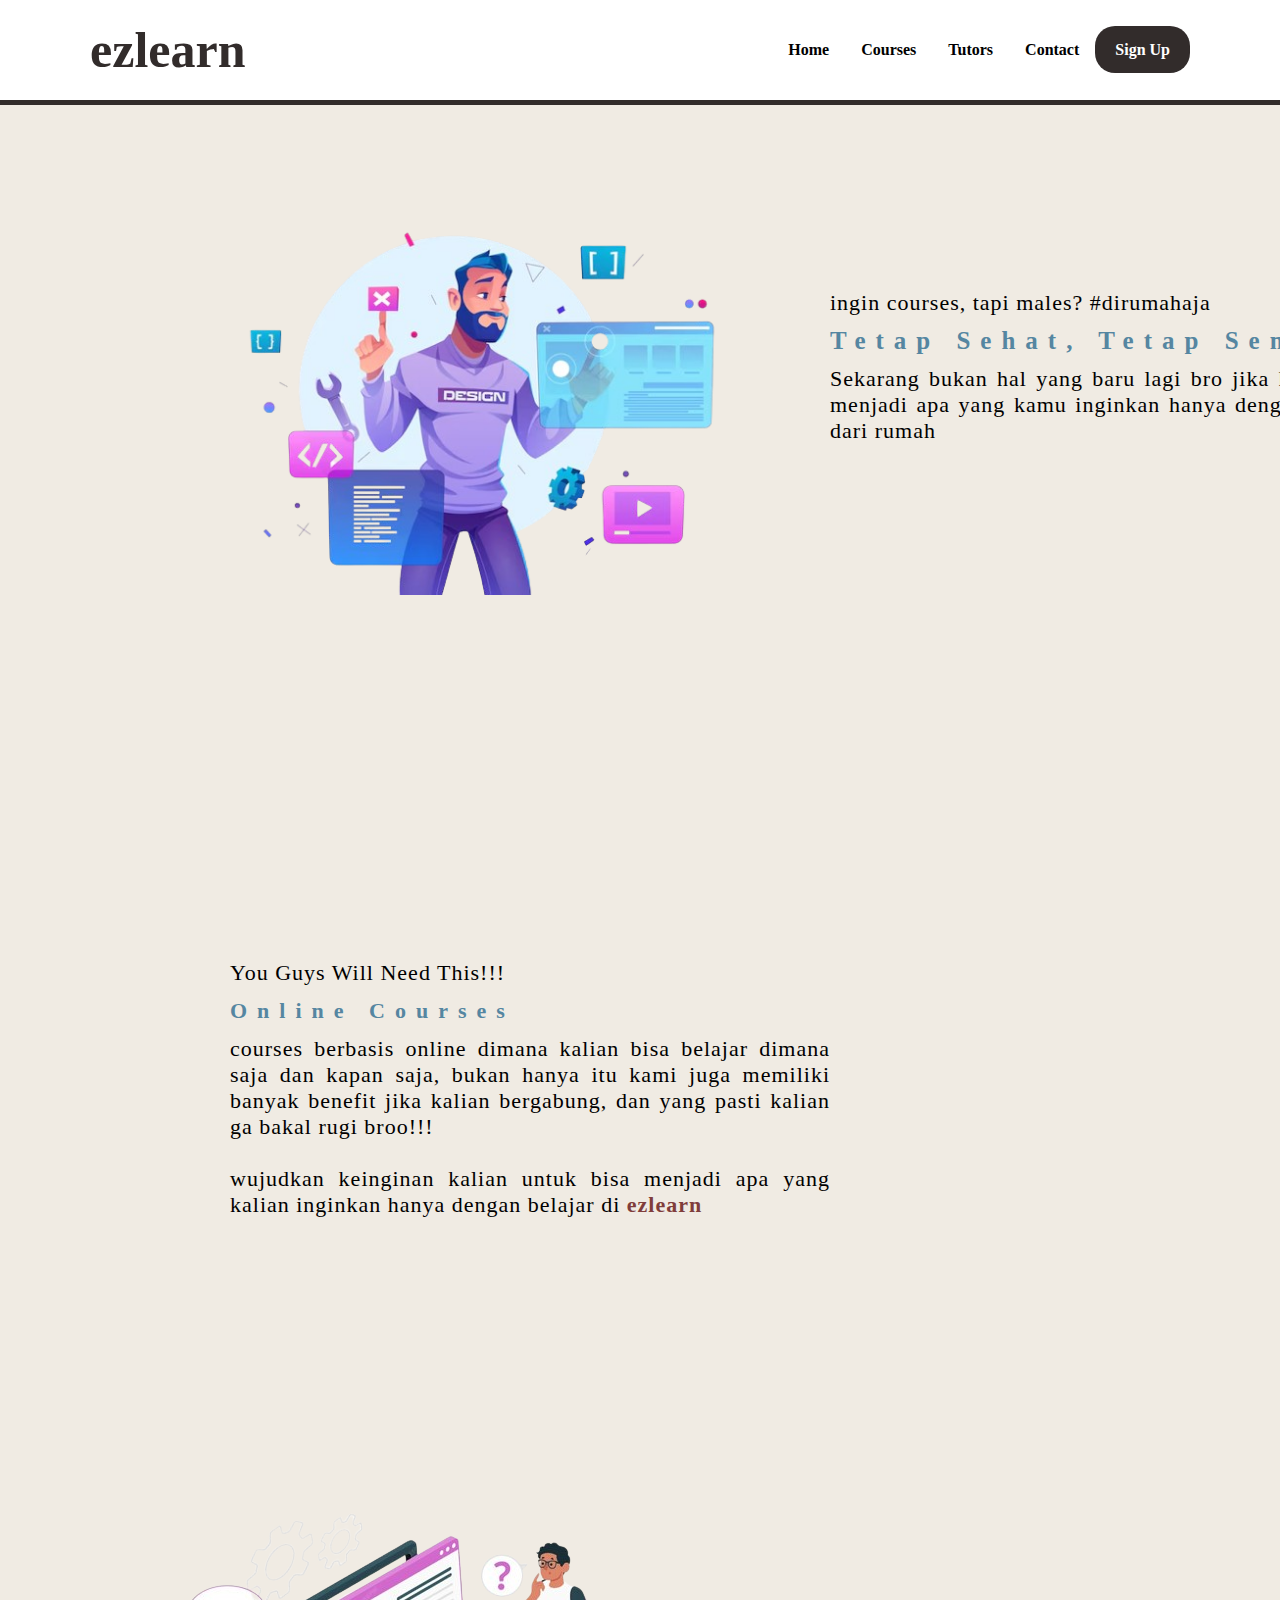
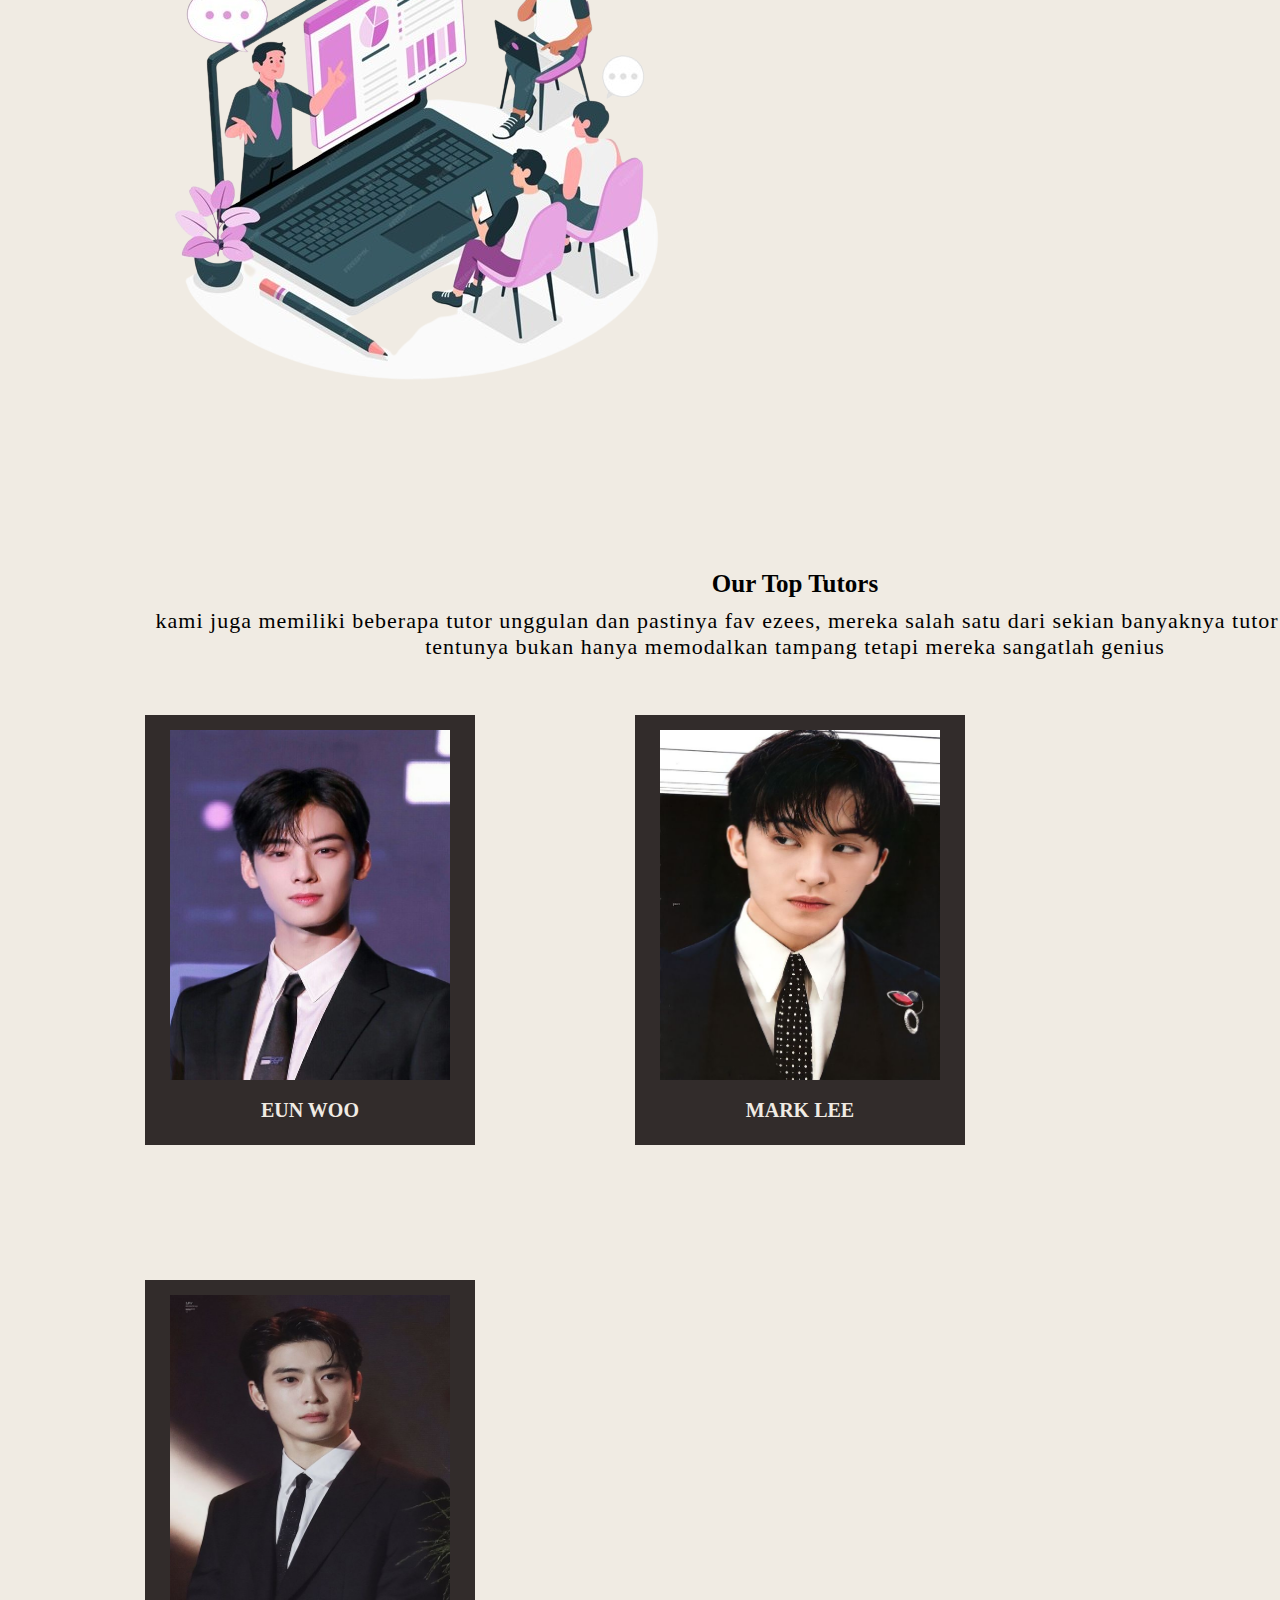
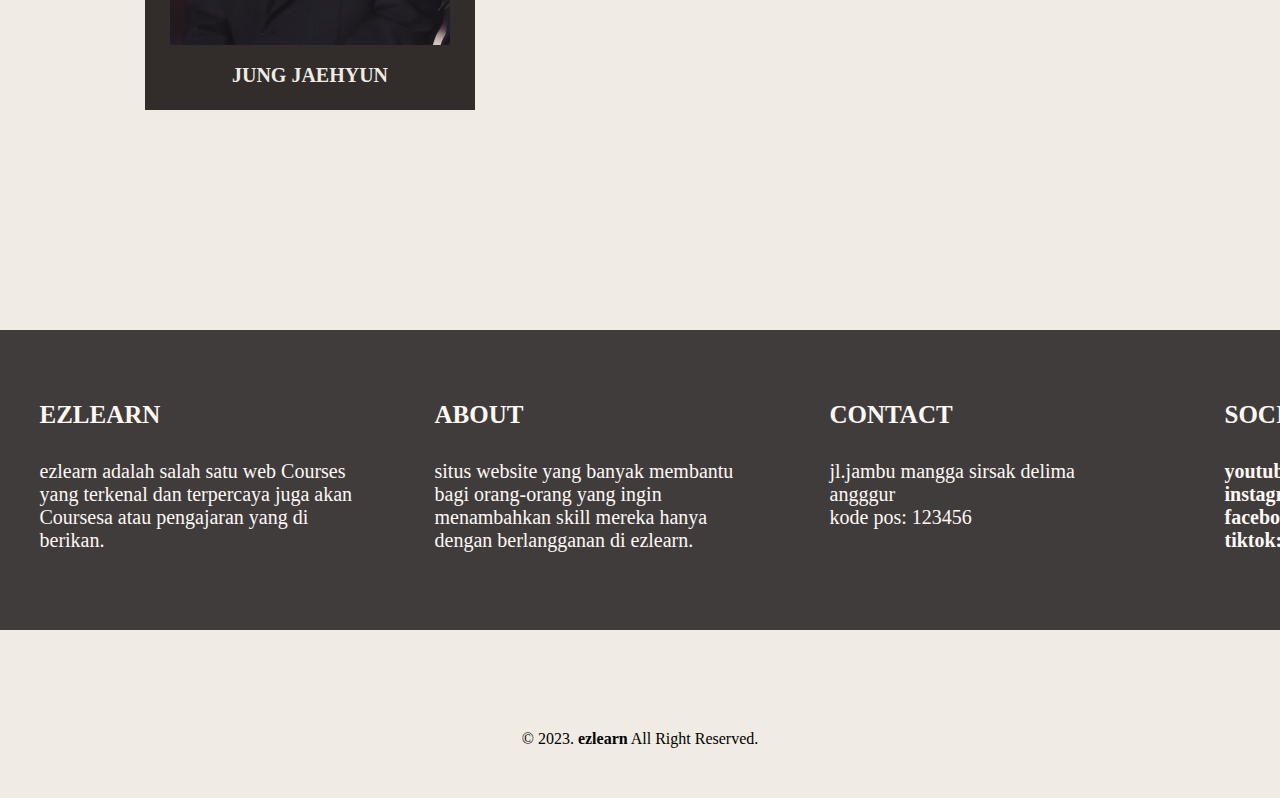
<file: index.html>
<!DOCTYPE html>
<html lang="en">
<head>
  <meta charset="UTF-8">
  <meta name="viewport" content="width=device-width, initial-scale=1.0">
  <title>Easy Programming</title>
  <link rel="stylesheet" href="aset/css/home.css">
</head>

<body>
<!--navigasi-->
  <nav>
    <div class="wrapper">
      <div class="logo"><a href="">ezlearn</a></div>
      <div class="menu">
        <ul>
          <li><a href="home.html">Home</a></li>
          <li><a href="modul/kursus.html">Courses</a></li>
          <li><a href="modul/tutor.html">Tutors</a></li>
          <li><a href="modul/contact.html">Contact</a></li>
          <li><a href="modul/signup.html" class="tbl-biru">Sign Up</a></li>
        </ul>
      </div>
    </div>
  </nav>

<!--untuk home-->
    <div class="kolom1">
        <img src="aset/image/awal1.png">
    </div>
    <div class="kolom2">
        <p>ingin courses, tapi males? #dirumahaja</p>
        <h1>Tetap Sehat, Tetap Semangat</h1>
        <p>Sekarang bukan hal yang baru lagi bro jika kamu bisa menjadi apa yang kamu inginkan hanya dengan belajar dari rumah</p>
    </div>

<!--untuk courses-->
    <div class="kolom3">
      <p>You Guys Will Need This!!!</p>
      <h1>Online Courses</h1>
      <p>courses berbasis online dimana kalian bisa belajar dimana saja dan kapan saja, bukan hanya itu kami juga memiliki banyak benefit jika kalian bergabung, dan yang pasti kalian ga bakal rugi broo!!!<br><br>
      wujudkan keinginan kalian untuk bisa menjadi apa yang kalian inginkan hanya dengan belajar di <a href="" style="font-family: comic sans ms; color: #803D3B; font-weight: 600; ">ezlearn</a></p>
      </div>
      <div class="kolom4">
      <img src="aset/image/dua2.png">
    </div>


    <div class="kolom5">
      <center>
      <h1>Our Top Tutors</h1>
      <p>kami juga memiliki beberapa tutor unggulan dan pastinya fav ezees, mereka salah satu dari sekian banyaknya tutor di ezlearn yang tentunya bukan hanya memodalkan tampang tetapi mereka sangatlah genius
      </p>
    </center>
    </div>
    <div class="kolom6">
      <img src="aset/image/eunwo.jpg" alt="">
      <p>Eun Woo</p>
    </div>
    <div class="kolom6">
      <img src="aset/image/mark.jpg" alt="">
      <p>Mark Lee</p>
    </div>
    <div class="kolom6">
      <img src="aset/image/jaehyun.jpg" alt="">
      <p>Jung Jaehyun</p>
    </div>
    </div>

     <!--untuk contact-->
     <div id="contact">
      <div class="wrapper">
        <div class="footer">
          <div class="footer-section">
            <h3>ezlearn</h3>
            <p>ezlearn adalah salah satu web Courses yang terkenal dan terpercaya juga akan Coursesa atau pengajaran yang di berikan.</p>
          </div>
          <div class="footer-section">
            <h3>about</h3>
            <p>situs website yang banyak membantu bagi orang-orang yang ingin menambahkan skill mereka hanya dengan berlangganan di ezlearn.</p>
          </div>
          <div class="footer-section">
            <h3>contact</h3>
            <p>jl.jambu mangga sirsak delima angggur</p>
            <p>kode pos: 123456</p>
          </div>
          <div class="footer-section">
            <h3>social</h3>
            <p><b>youtube: </b>programming ezlearn
               <b>instagram: </b>ezlearn<br>
               <b>facebook: </b>ezlearn<br>
               <b>tiktok: </b>ezlearn
            </p>
          </div>
        </div>
      </div>
    </div>

  <div id="copyright">
    <div class="wrapper">
      &copy; 2023. <b>ezlearn</b> All Right Reserved.
    </div>
  </div>
  
</body>
</html>
</file>
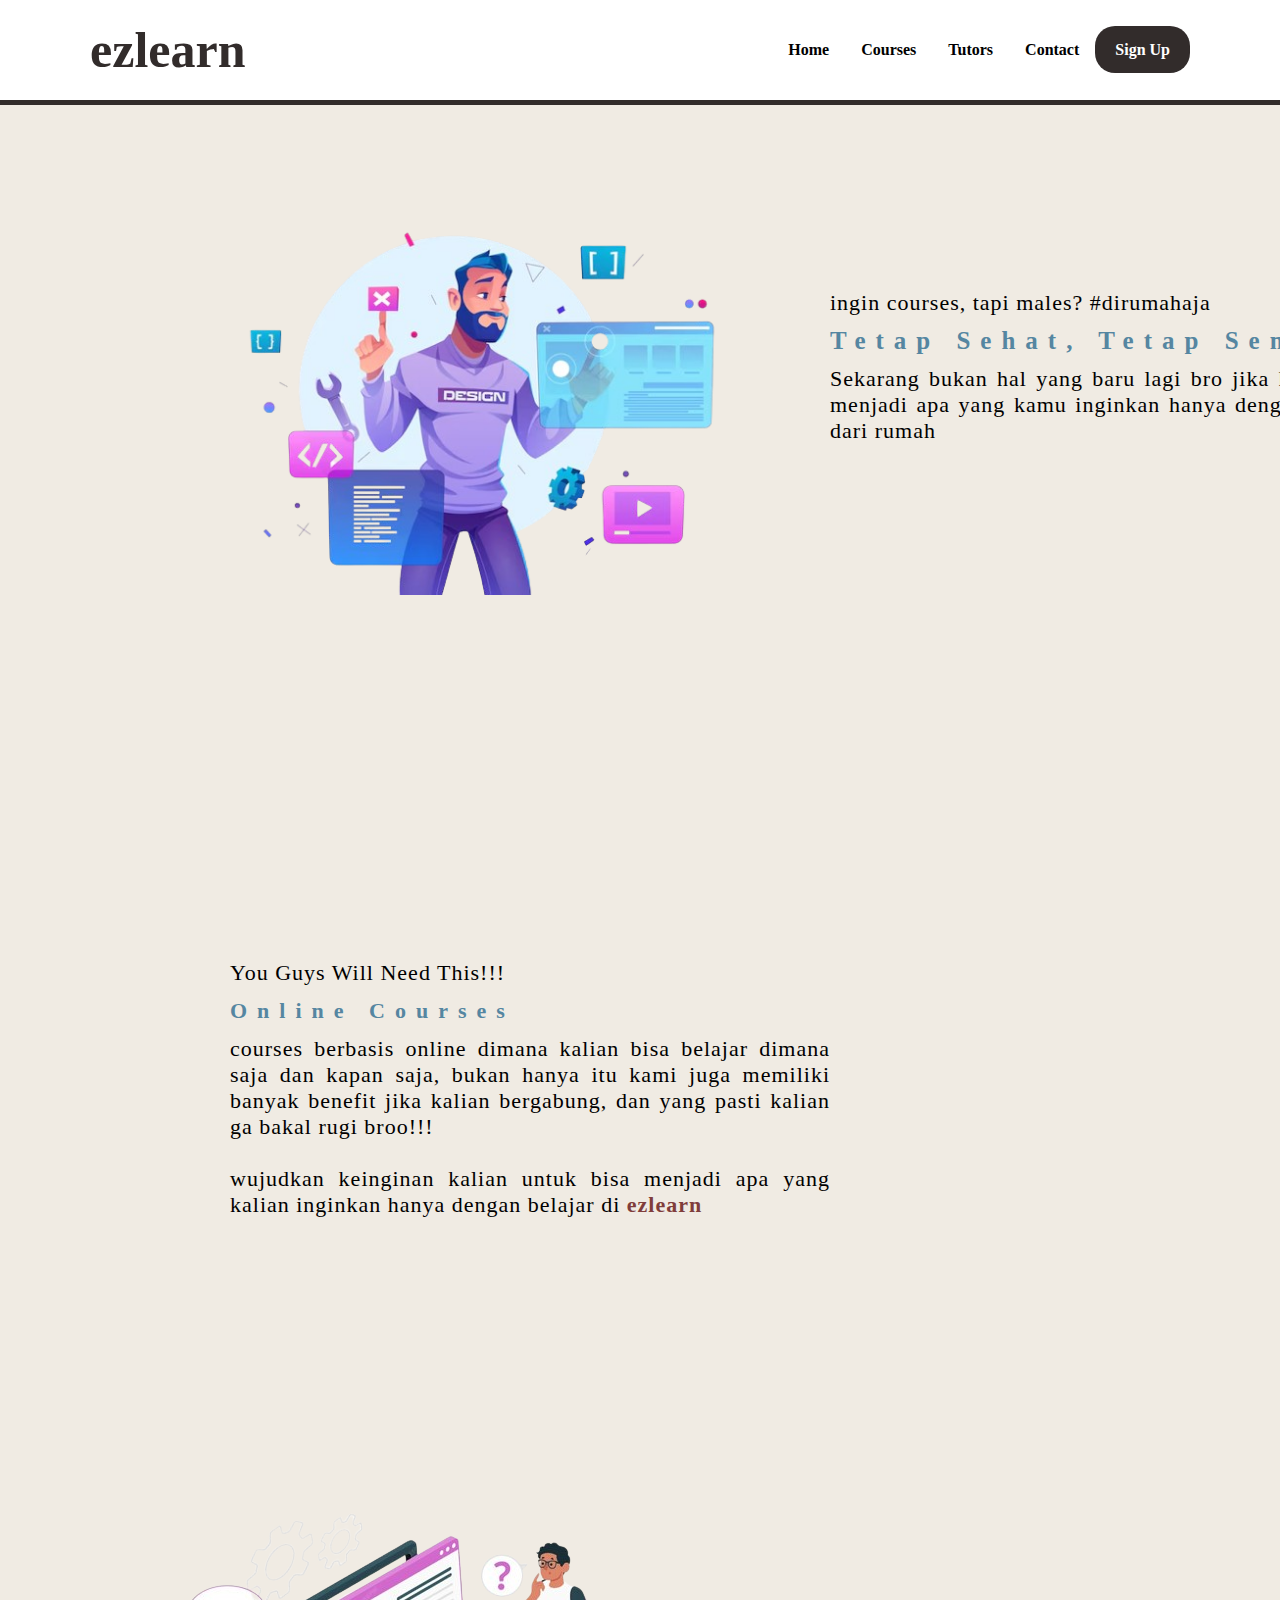
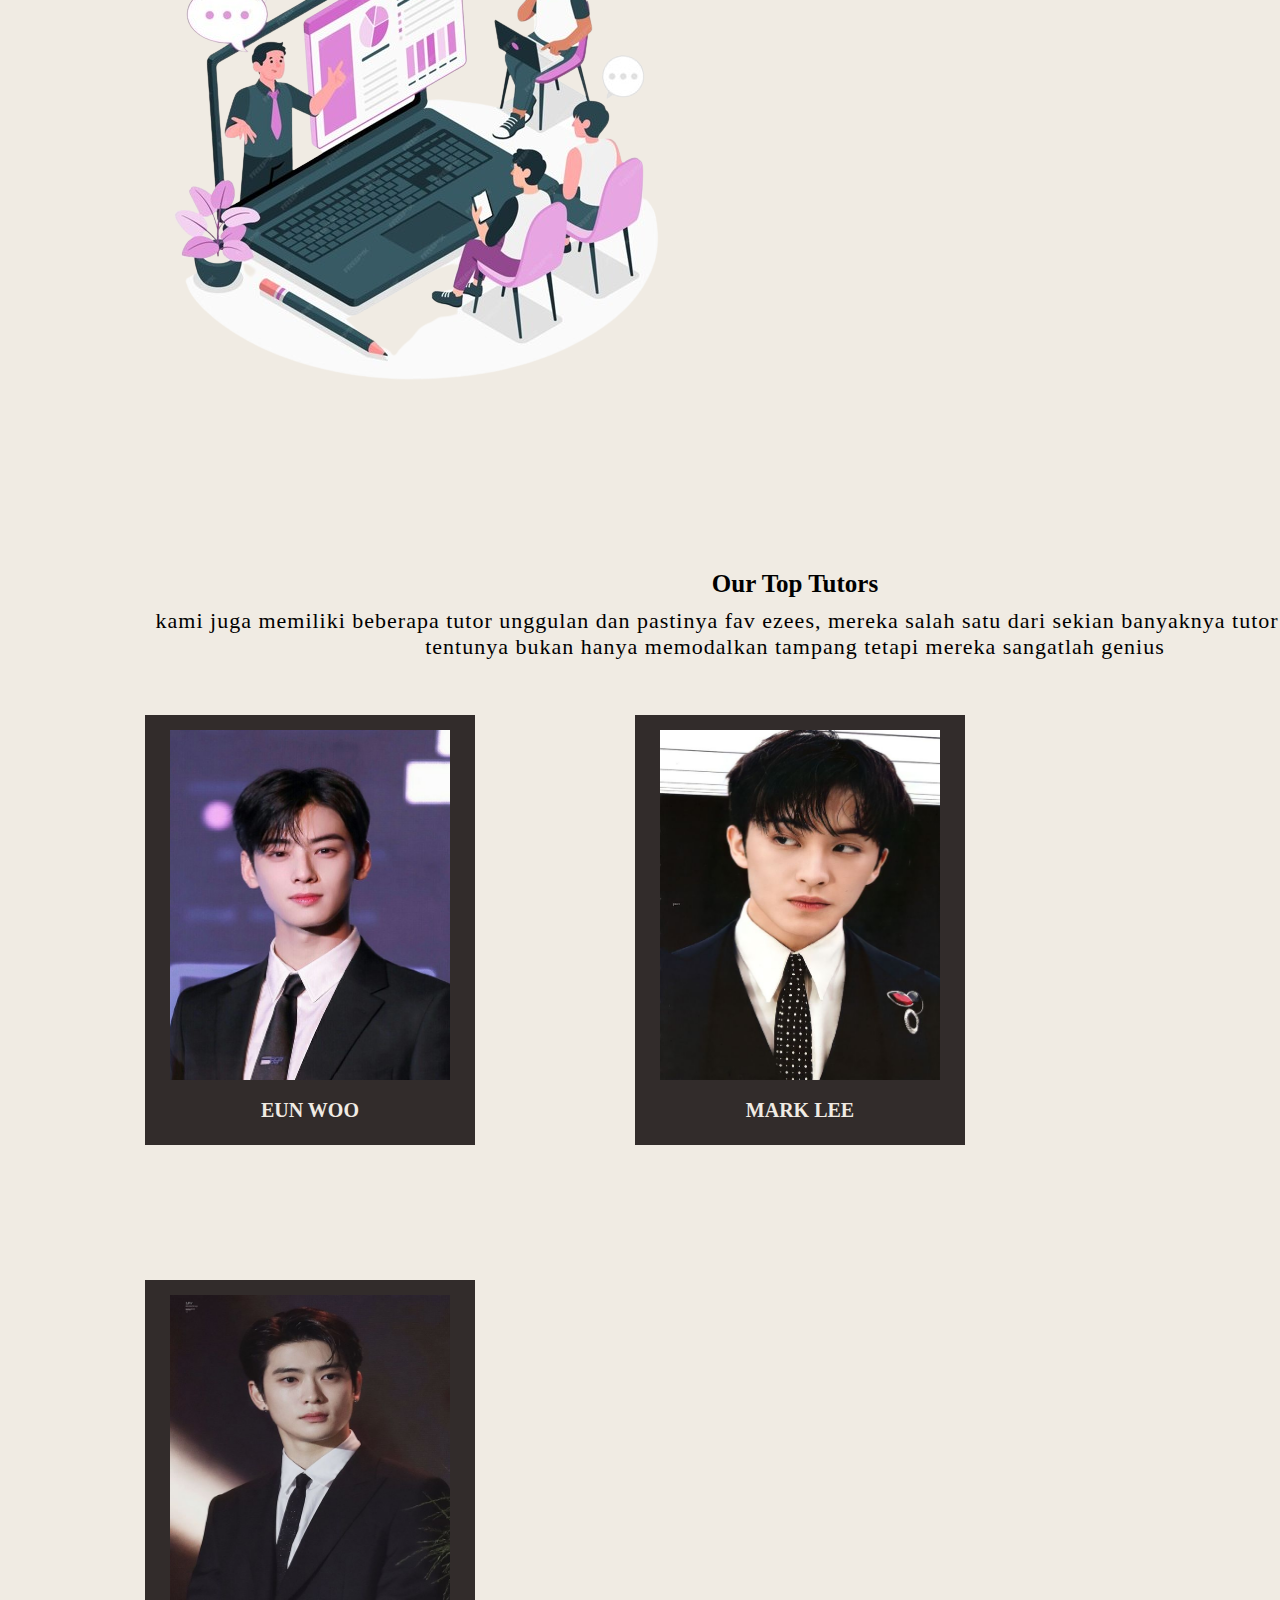
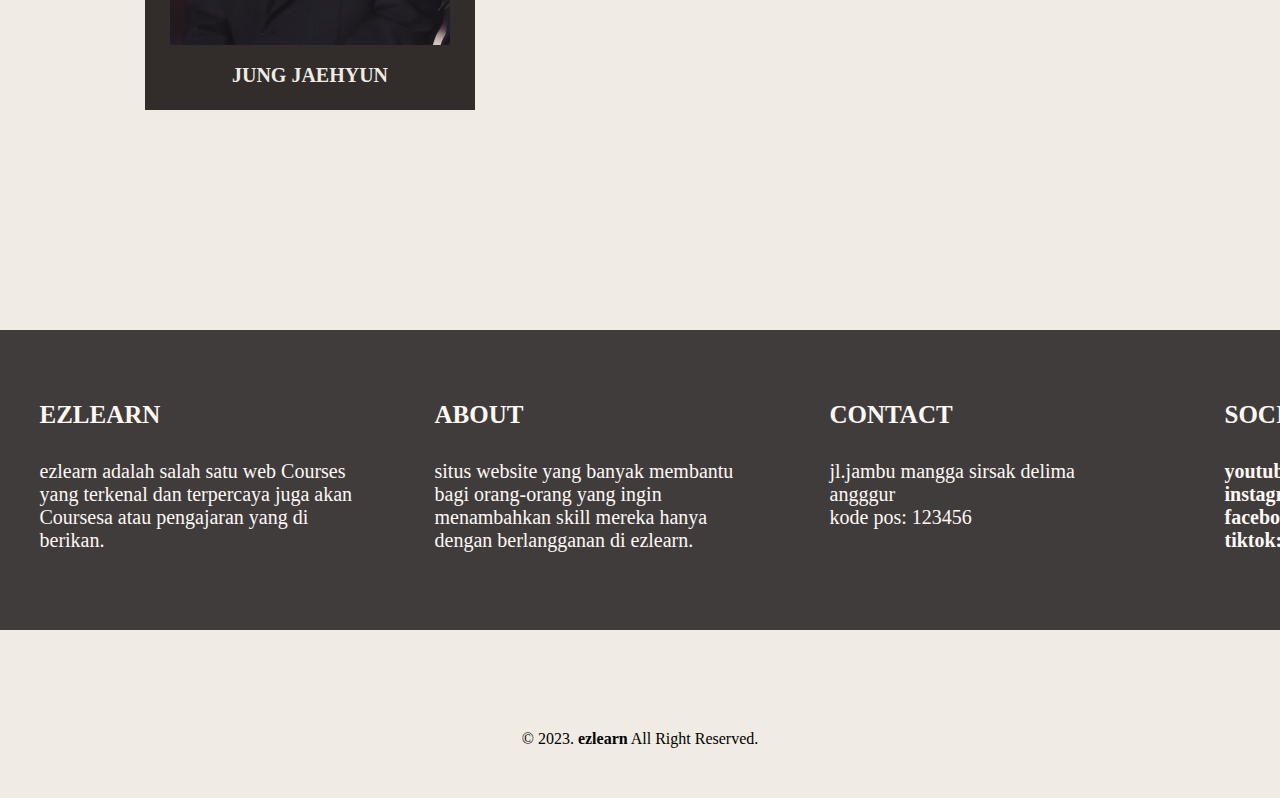
<file: home.html>
<!DOCTYPE html>
<html lang="en">
<head>
  <meta charset="UTF-8">
  <meta name="viewport" content="width=device-width, initial-scale=1.0">
  <title>Easy Programming</title>
  <link rel="stylesheet" href="aset/css/home.css">
</head>

<body>
<!--navigasi-->
  <nav>
    <div class="wrapper">
      <div class="logo"><a href="">ezlearn</a></div>
      <div class="menu">
        <ul>
          <li><a href="home.html">Home</a></li>
          <li><a href="modul/kursus.html">Courses</a></li>
          <li><a href="modul/tutor.html">Tutors</a></li>
          <li><a href="modul/contact.html">Contact</a></li>
          <li><a href="modul/signup.html" class="tbl-biru">Sign Up</a></li>
        </ul>
      </div>
    </div>
  </nav>

<!--untuk home-->
    <div class="kolom1">
        <img src="aset/image/awal1.png">
    </div>
    <div class="kolom2">
        <p>ingin courses, tapi males? #dirumahaja</p>
        <h1>Tetap Sehat, Tetap Semangat</h1>
        <p>Sekarang bukan hal yang baru lagi bro jika kamu bisa menjadi apa yang kamu inginkan hanya dengan belajar dari rumah</p>
    </div>

<!--untuk courses-->
    <div class="kolom3">
      <p>You Guys Will Need This!!!</p>
      <h1>Online Courses</h1>
      <p>courses berbasis online dimana kalian bisa belajar dimana saja dan kapan saja, bukan hanya itu kami juga memiliki banyak benefit jika kalian bergabung, dan yang pasti kalian ga bakal rugi broo!!!<br><br>
      wujudkan keinginan kalian untuk bisa menjadi apa yang kalian inginkan hanya dengan belajar di <a href="" style="font-family: comic sans ms; color: #803D3B; font-weight: 600; ">ezlearn</a></p>
      </div>
      <div class="kolom4">
      <img src="aset/image/dua2.png">
    </div>


    <div class="kolom5">
      <center>
      <h1>Our Top Tutors</h1>
      <p>kami juga memiliki beberapa tutor unggulan dan pastinya fav ezees, mereka salah satu dari sekian banyaknya tutor di ezlearn yang tentunya bukan hanya memodalkan tampang tetapi mereka sangatlah genius
      </p>
    </center>
    </div>
    <div class="kolom6">
      <img src="aset/image/eunwo.jpg" alt="">
      <p>Eun Woo</p>
    </div>
    <div class="kolom6">
      <img src="aset/image/mark.jpg" alt="">
      <p>Mark Lee</p>
    </div>
    <div class="kolom6">
      <img src="aset/image/jaehyun.jpg" alt="">
      <p>Jung Jaehyun</p>
    </div>
    </div>

     <!--untuk contact-->
     <div id="contact">
      <div class="wrapper">
        <div class="footer">
          <div class="footer-section">
            <h3>ezlearn</h3>
            <p>ezlearn adalah salah satu web Courses yang terkenal dan terpercaya juga akan Coursesa atau pengajaran yang di berikan.</p>
          </div>
          <div class="footer-section">
            <h3>about</h3>
            <p>situs website yang banyak membantu bagi orang-orang yang ingin menambahkan skill mereka hanya dengan berlangganan di ezlearn.</p>
          </div>
          <div class="footer-section">
            <h3>contact</h3>
            <p>jl.jambu mangga sirsak delima angggur</p>
            <p>kode pos: 123456</p>
          </div>
          <div class="footer-section">
            <h3>social</h3>
            <p><b>youtube: </b>programming ezlearn
               <b>instagram: </b>ezlearn<br>
               <b>facebook: </b>ezlearn<br>
               <b>tiktok: </b>ezlearn
            </p>
          </div>
        </div>
      </div>
    </div>

  <div id="copyright">
    <div class="wrapper">
      &copy; 2023. <b>ezlearn</b> All Right Reserved.
    </div>
  </div>
  
</body>
</html>
</file>
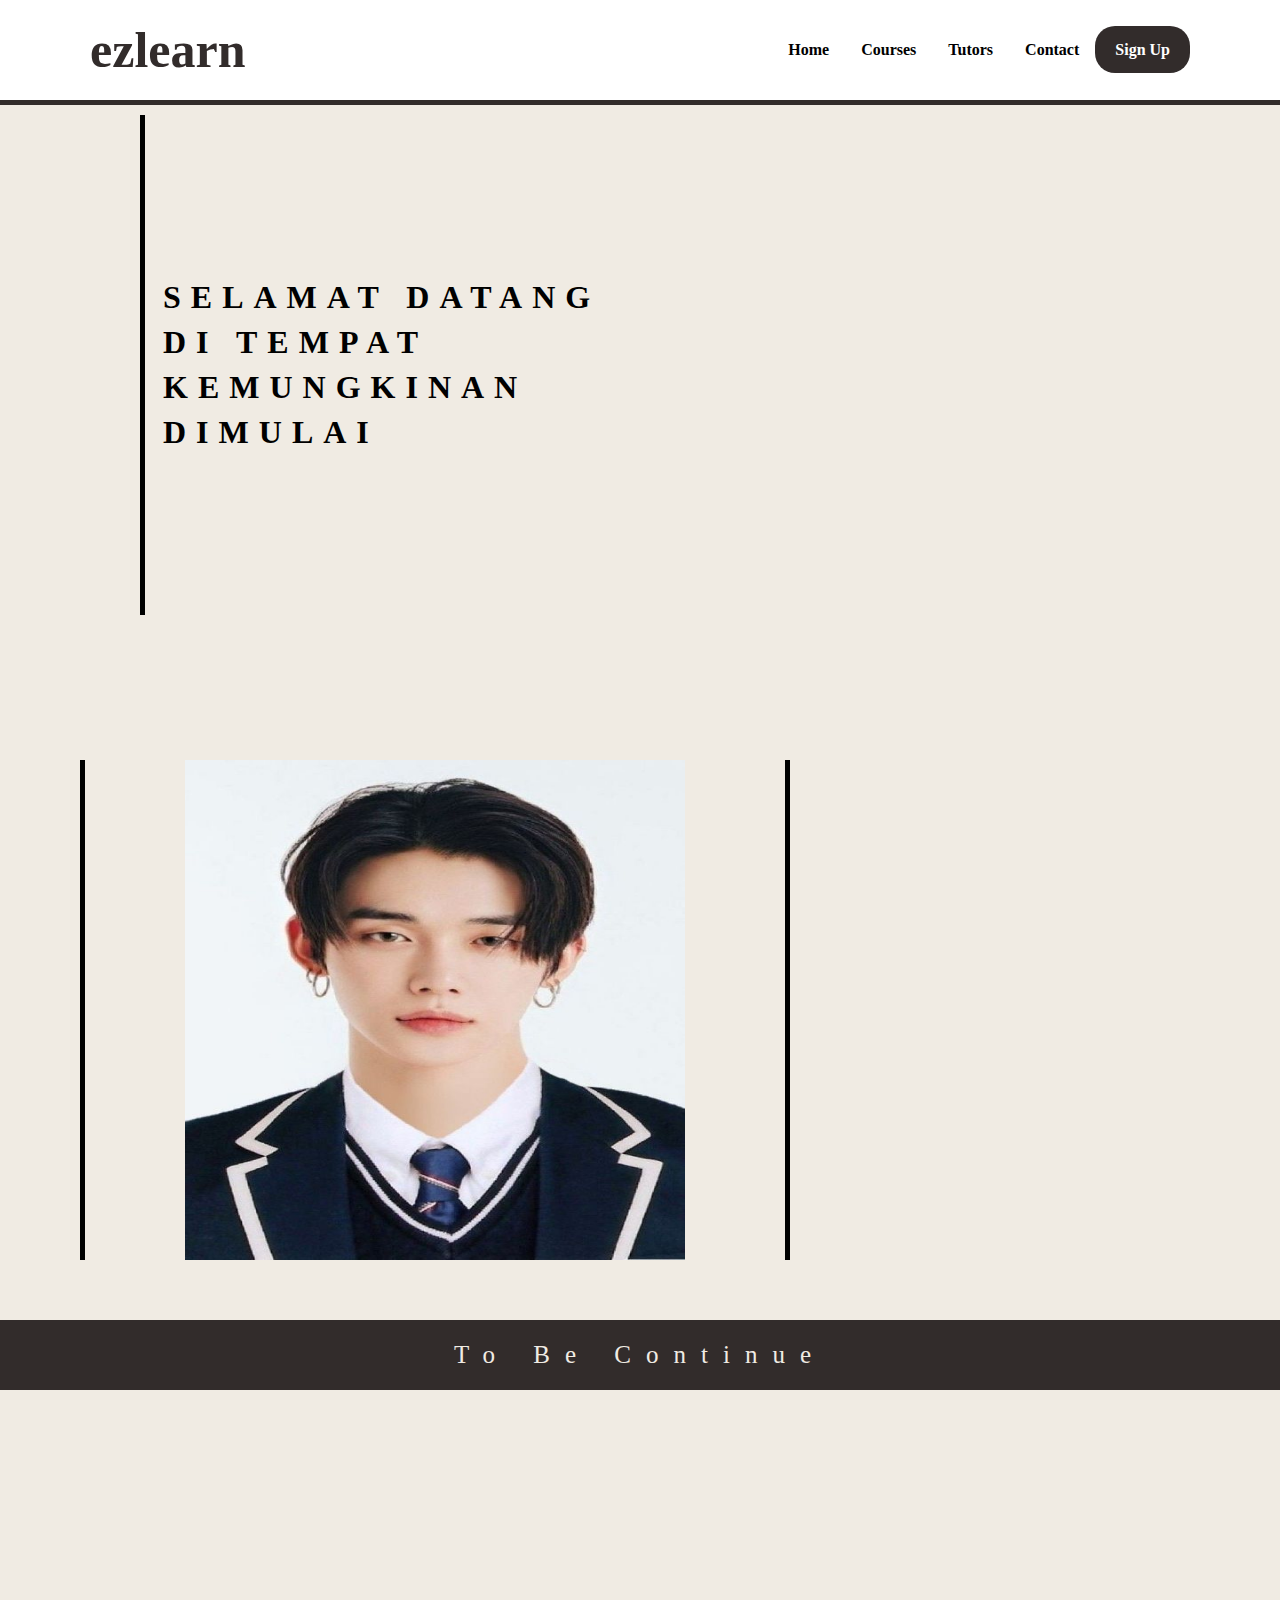
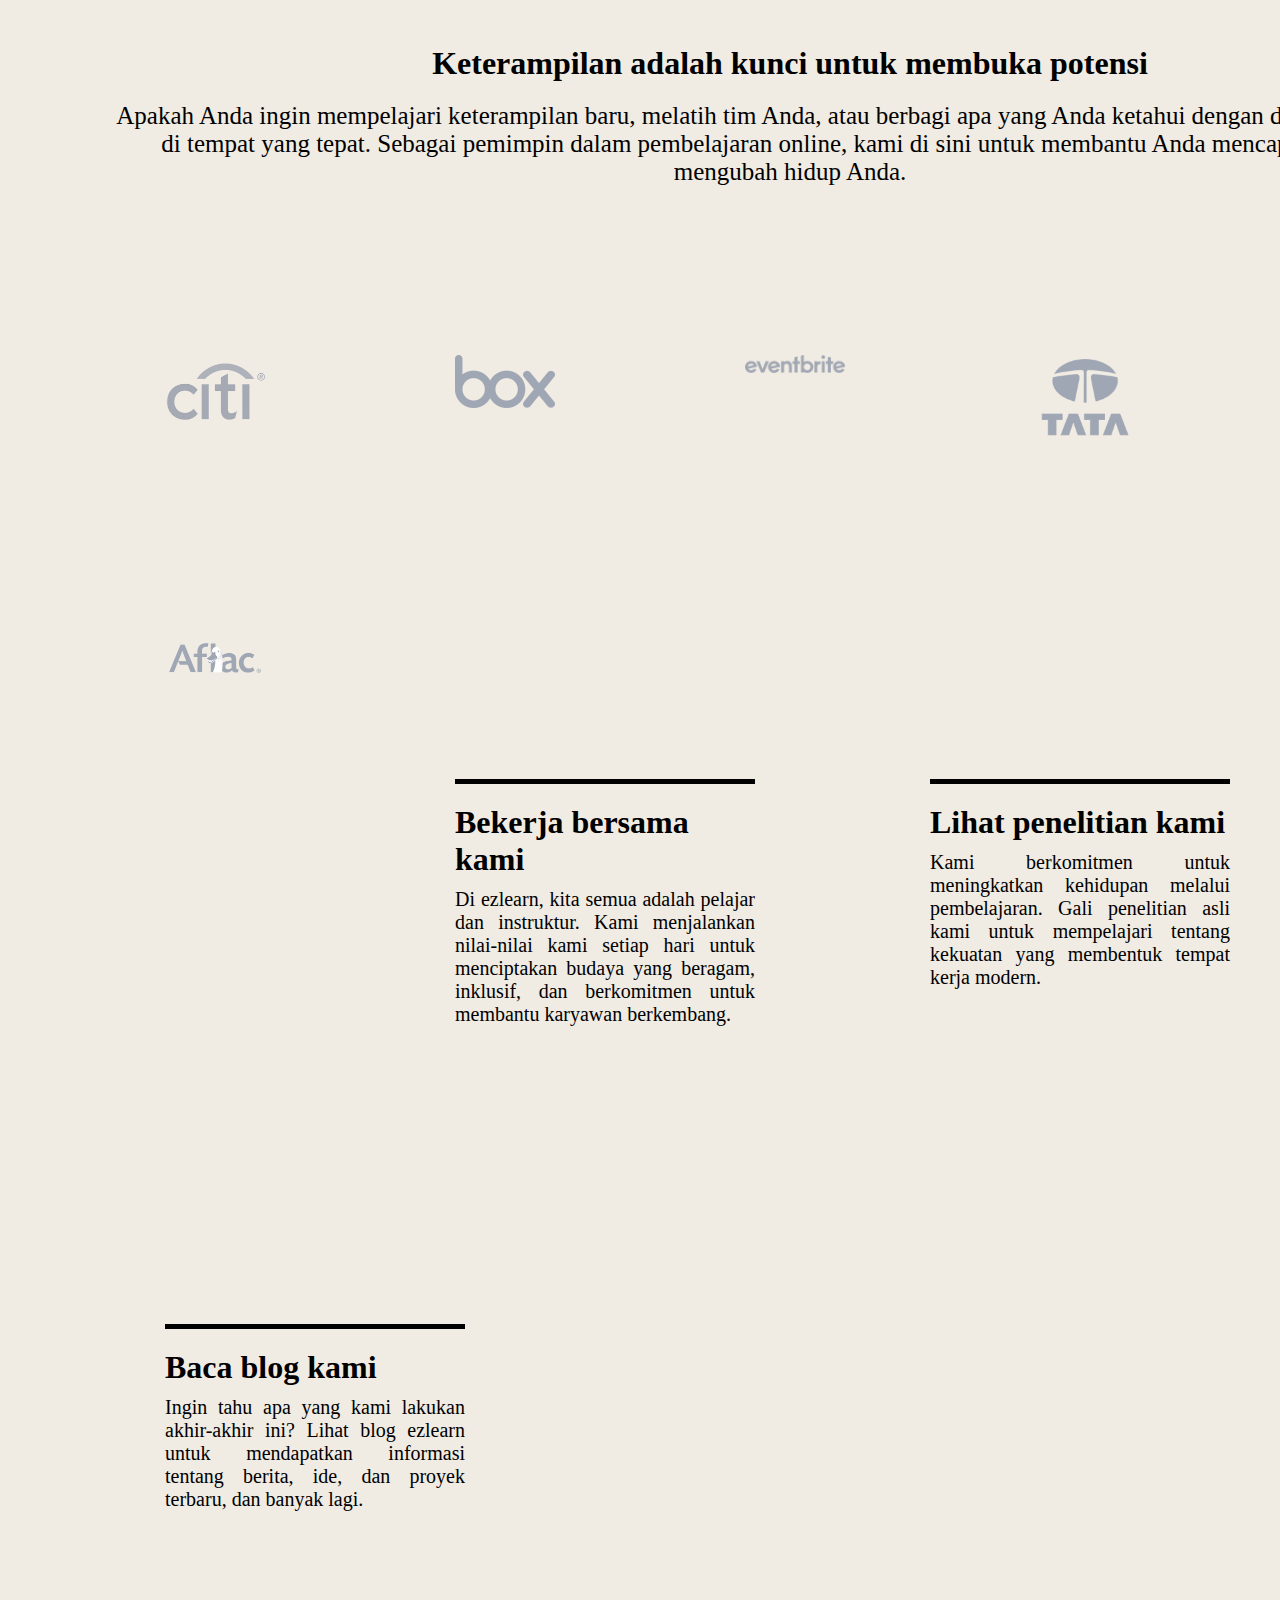
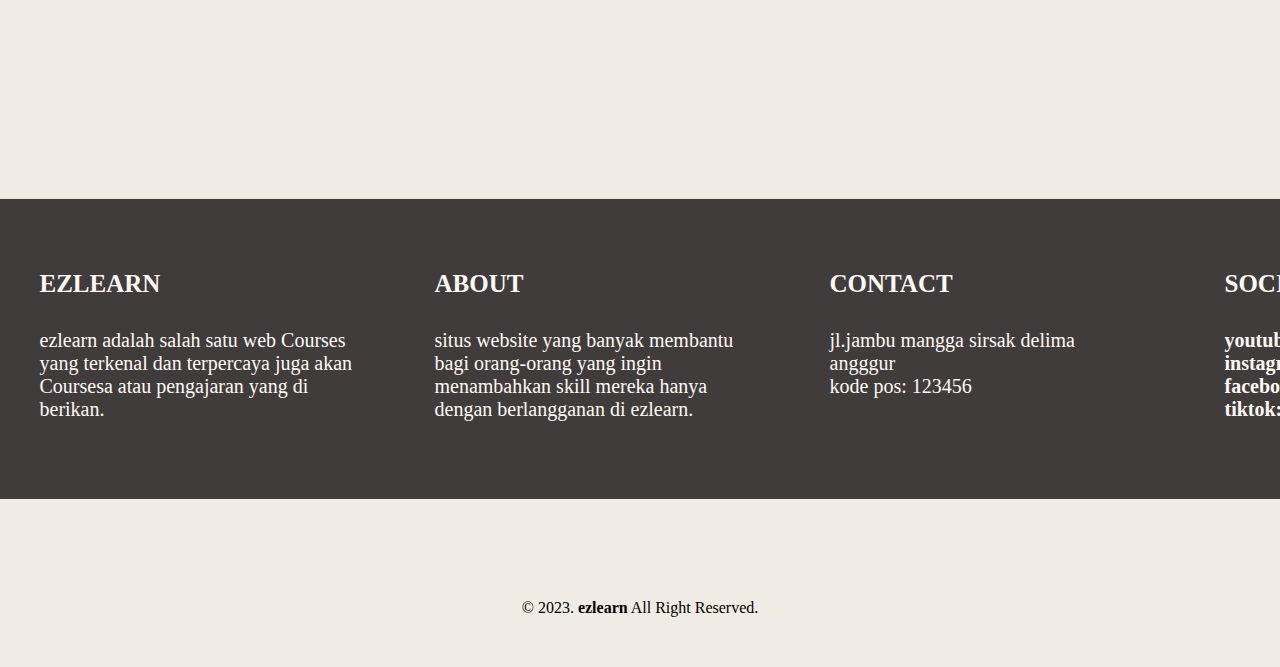
<file: modul/contact.html>
<!DOCTYPE html>
<html lang="en">
<head>
  <meta charset="UTF-8">
  <meta name="viewport" content="width=device-width, initial-scale=1.0">
  <title>easy programming</title>
</head>
<link rel="stylesheet" href="../aset/css/contact.css">
<body>

  <!--navigasi-->
  <nav>
    <div class="wrapper">
      <div class="logo"><a href="">ezlearn</a></div>
      <div class="menu">
        <ul>
          <li><a href="../home.html">Home</a></li>
          <li><a href="../modul/kursus.html">Courses</a></li>
          <li><a href="../modul/tutor.html">Tutors</a></li>
          <li><a href="../modul/contact.html">Contact</a></li>
          <li><a href="../modul/signup.html" class="tbl-biru">Sign Up</a></li>
        </ul>
      </div>
    </div>
  </nav>

  <div class="kolom1">
    <center>
    <h1>Selamat datang di tempat kemungkinan dimulai</h1>
   </center>
  </div>

  <div class="kolom1">
  <img src="../aset/image/yonjun.jpg" alt="">
  </div>
  <div class="kolom2">
    <p>to be continue</p>
  </div>

  <div class="kolom3">
    <center>
    <h1>Keterampilan adalah kunci untuk membuka potensi</h1>
    <p>Apakah Anda ingin mempelajari keterampilan baru, melatih tim Anda, atau berbagi apa yang Anda ketahui dengan dunia, Anda berada di tempat yang tepat. Sebagai pemimpin dalam pembelajaran online, kami di sini untuk membantu Anda mencapai tujuan dan mengubah hidup Anda.</p>
  </center>
  </div>

  <div class="kolom4">
    <img src="../aset/image/1.jpg" alt="">
  </div>
  <div class="kolom4">
    <img src="../aset/image/2.jpg" alt="">
  </div>
  <div class="kolom4">
    <img src="../aset/image/3.jpg" alt="">
  </div>
  <div class="kolom4">
    <img src="../aset/image/4.jpg" alt="">
  </div>
  <div class="kolom4">
    <img src="../aset/image/5.jpg" alt="">
  </div>

  <div class="kolom5">
    <h1>Bekerja bersama kami</h1>
    <p>Di ezlearn, kita semua adalah pelajar dan instruktur. Kami menjalankan nilai-nilai kami setiap hari untuk menciptakan budaya yang beragam, inklusif, dan berkomitmen untuk membantu karyawan berkembang.</p>
  </div>
  <div class="kolom5">
    <h1>Lihat penelitian kami</h1>
    <p>Kami berkomitmen untuk meningkatkan kehidupan melalui pembelajaran. Gali penelitian asli kami untuk mempelajari tentang kekuatan yang membentuk tempat kerja modern.</p>
  </div>
  <div class="kolom5">
    <h1>Baca blog kami</h1>
    <p>Ingin tahu apa yang kami lakukan akhir-akhir ini? Lihat blog ezlearn untuk mendapatkan informasi tentang berita, ide, dan proyek terbaru, dan banyak lagi.</p>
  </div>

     <!--untuk contact-->
     <div id="contact">
      <div class="wrapper">
        <div class="footer">
          <div class="footer-section">
            <h3>ezlearn</h3>
            <p>ezlearn adalah salah satu web Courses yang terkenal dan terpercaya juga akan Coursesa atau pengajaran yang di berikan.</p>
          </div>
          <div class="footer-section">
            <h3>about</h3>
            <p>situs website yang banyak membantu bagi orang-orang yang ingin menambahkan skill mereka hanya dengan berlangganan di ezlearn.</p>
          </div>
          <div class="footer-section">
            <h3>contact</h3>
            <p>jl.jambu mangga sirsak delima angggur</p>
            <p>kode pos: 123456</p>
          </div>
          <div class="footer-section">
            <h3>social</h3>
            <p><b>youtube: </b>programming ezlearn
               <b>instagram: </b>ezlearn<br>
               <b>facebook: </b>ezlearn<br>
               <b>tiktok: </b>ezlearn
            </p>
          </div>
        </div>
      </div>
    </div>
  
    <div id="copyright">
      <div class="wrapper">
        &copy; 2023. <b>ezlearn</b> All Right Reserved.
      </div>
    </div>

</body>
</html>
</file>
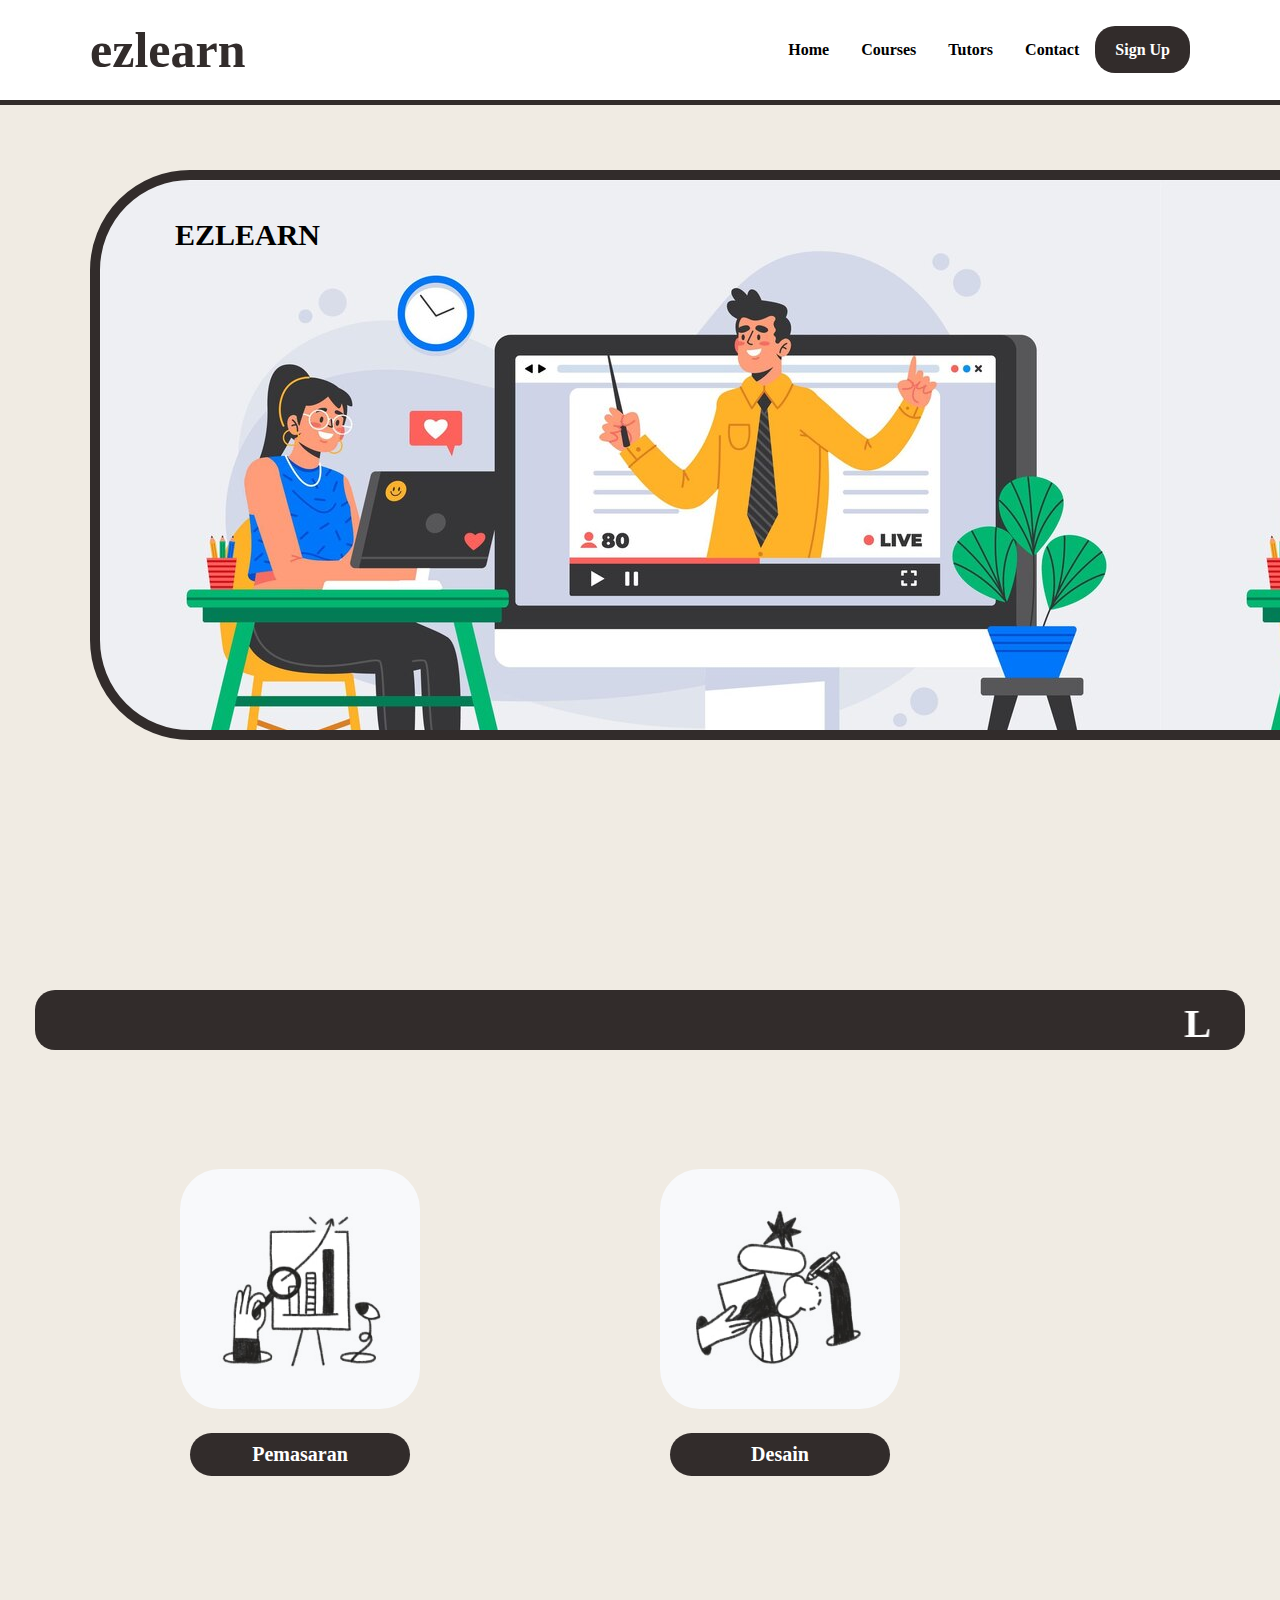
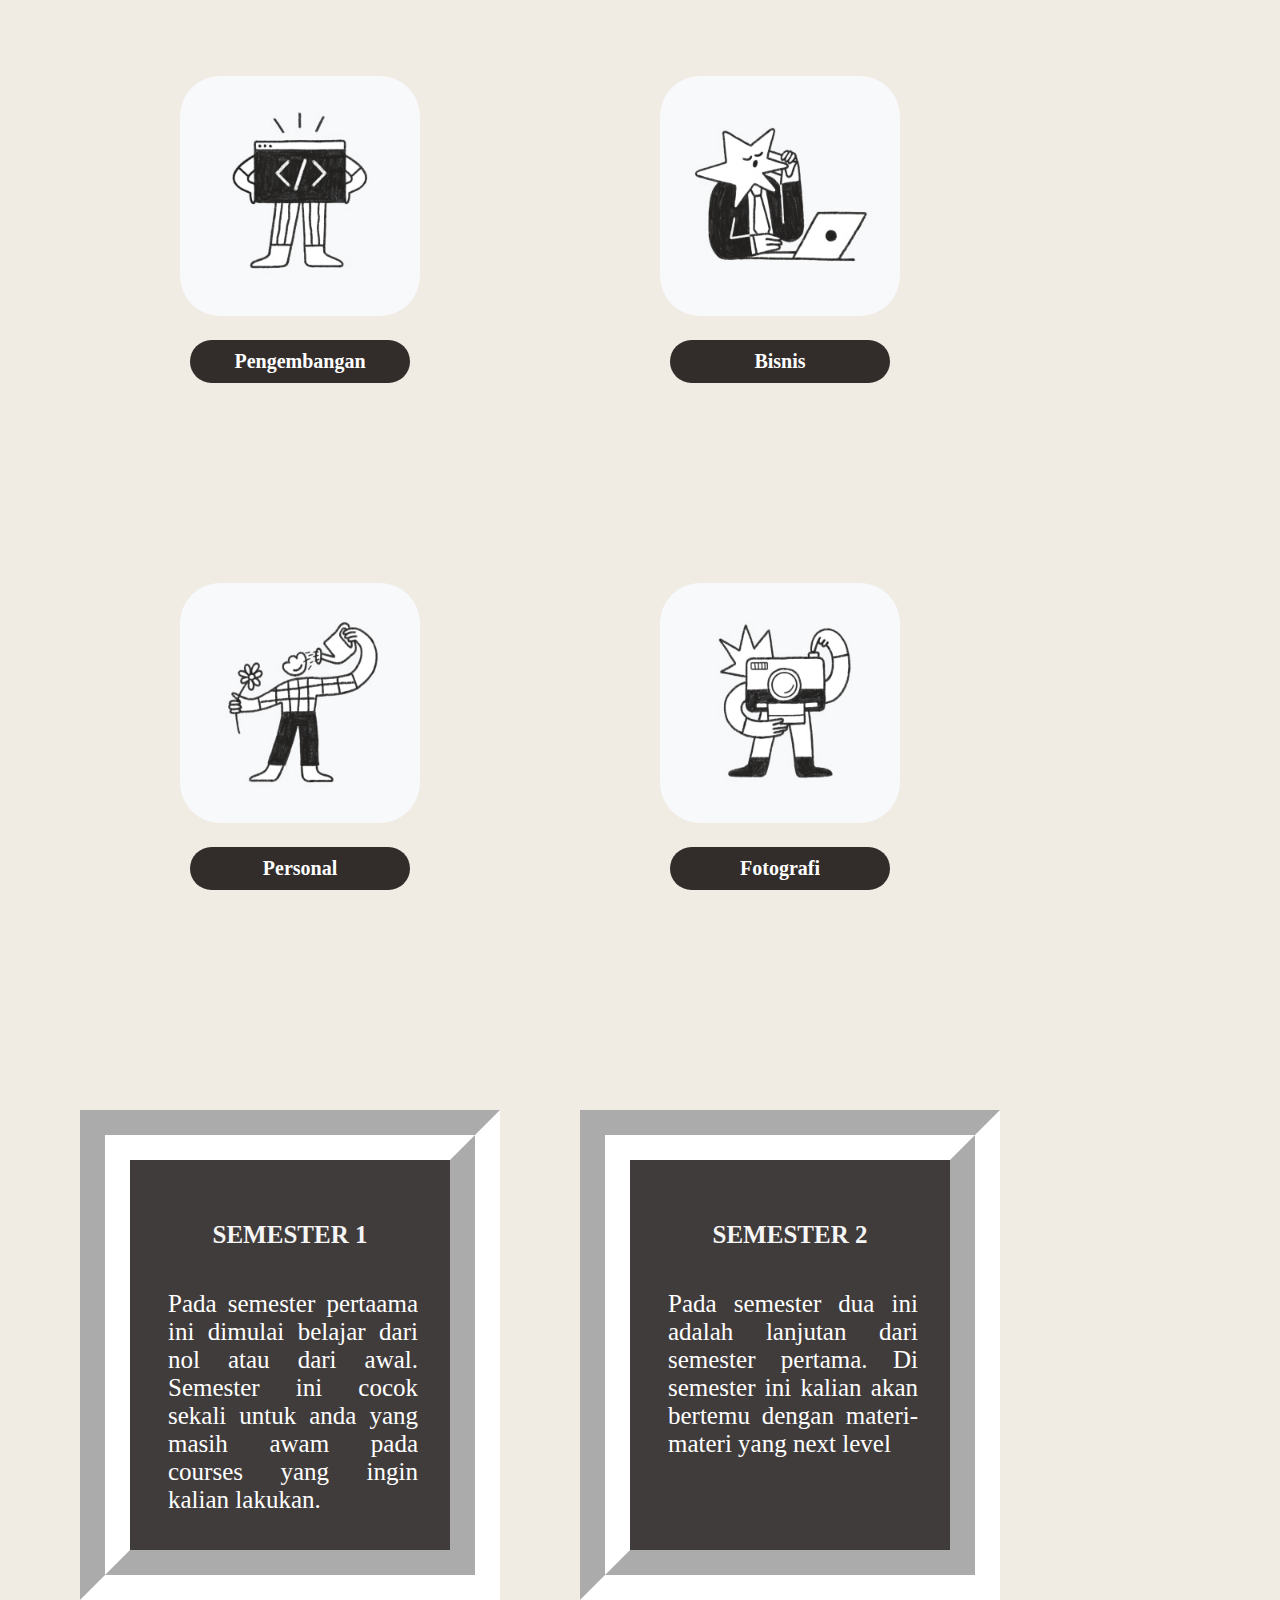
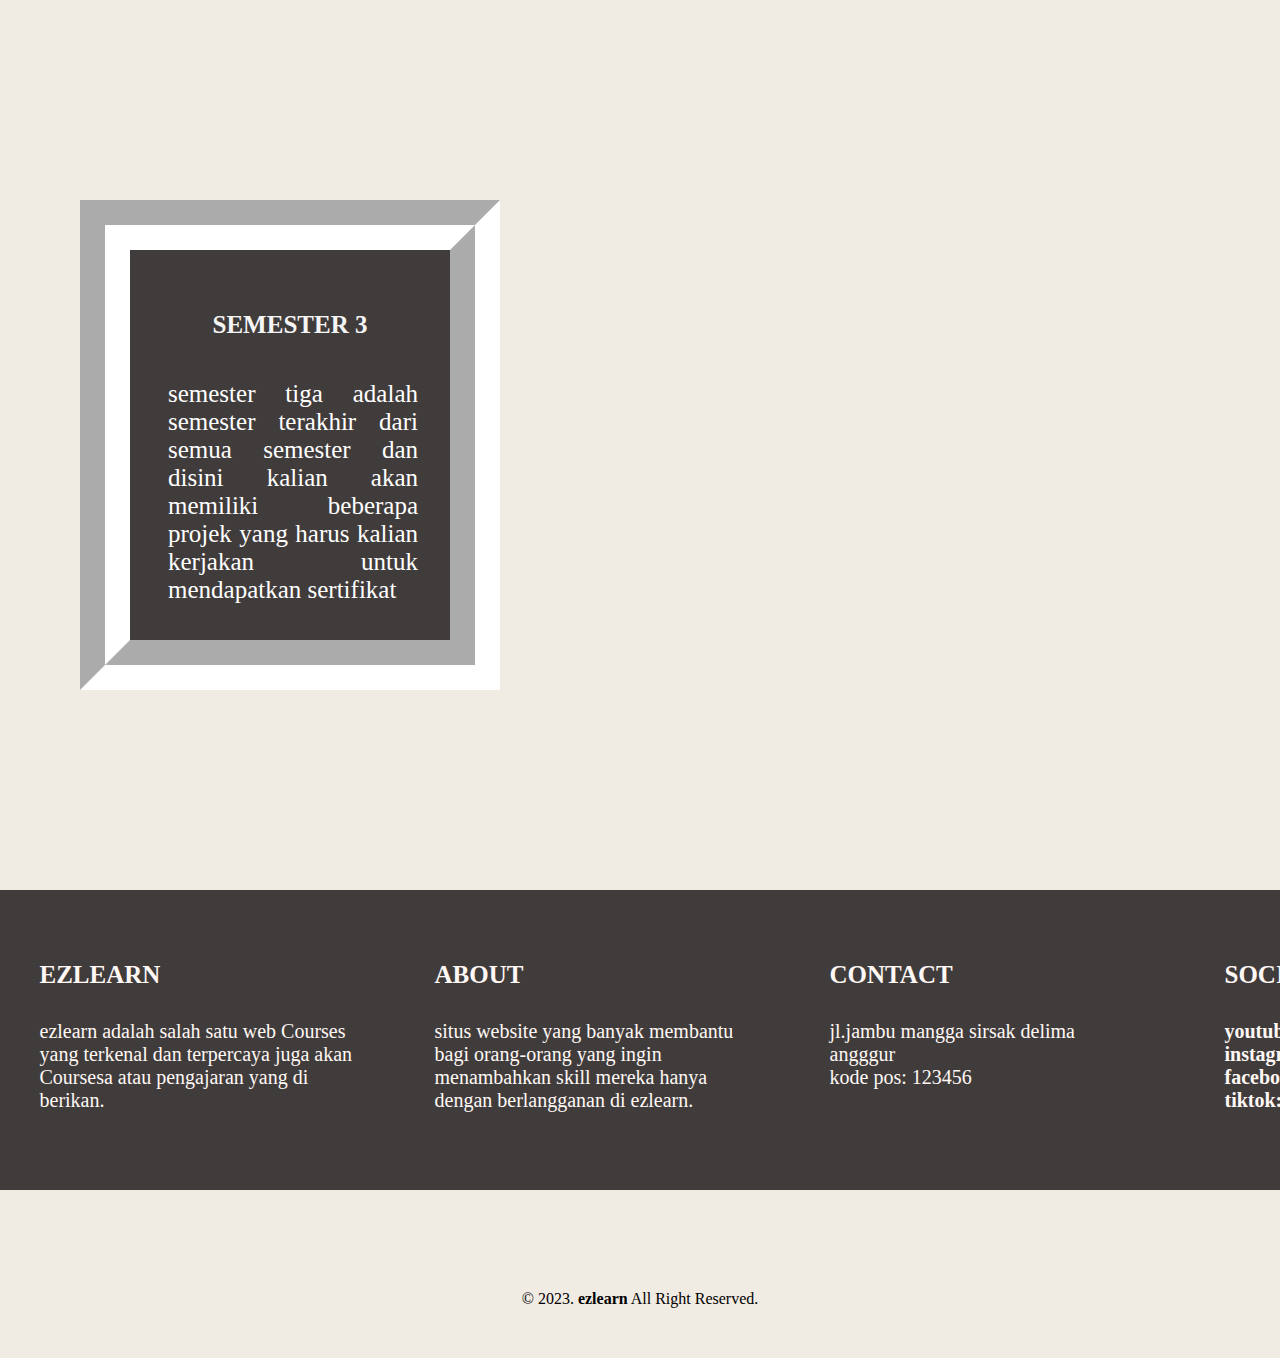
<file: modul/kursus.html>
<!DOCTYPE html>
<html lang="en">
<head>
  <meta charset="UTF-8">
  <meta name="viewport" content="width=device-width, initial-scale=1.0">
  <title>Easy Programming</title>
  <link rel="stylesheet" href="../aset/css/kursus.css">
</head>

<!--navigasi-->
  <nav>
    <div class="wrapper">
      <div class="logo"><a href="">ezlearn</a></div>
      <div class="menu">
        <ul>
          <li><a href="../home.html">Home</a></li>
          <li><a href="../modul/kursus.html">Courses</a></li>
          <li><a href="../modul/tutor.html">Tutors</a></li>
          <li><a href="../modul/contact.html">Contact</a></li>
          <li><a href="../modul/signup.html" class="tbl-biru">Sign Up</a></li>
        </ul>
      </div>
    </div>
  </nav>

  <div class="bnnr">
  <p>ezlearn</p>
  </div>

  <!--list kategori-->
  <marquee>List Kategori</marquee>
  <div id="kat">
  <div class="kolom6">
      <img src="../aset/image/pemasaran.jpg" alt="">
      <p>Pemasaran</p>
  </div>
  <div class="kolom6">
    <img src="../aset/image/desain.jpg" alt="">
    <p>Desain</p>
</div>
<div class="kolom6">
  <img src="../aset/image/pengembangan.jpg" alt="">
  <p>Pengembangan</p>
</div>
<div class="kolom6">
  <img src="../aset/image/bisnis.jpg" alt="">
  <p>Bisnis</p>
</div>
<div class="kolom6">
  <img src="../aset/image/personal.jpg" alt="">
  <p>Personal</p>
</div>
<div class="kolom6">
  <img src="../aset/image/foto.jpg" alt="">
  <p>Fotografi</p>
</div>
</div>

  <!--harga-->
    <div id="harga1">
      <div class="kolom3">
        <h3>semester 1</h3>
        <p>Pada semester pertaama ini dimulai belajar dari nol atau dari awal. Semester ini cocok sekali untuk anda yang masih awam pada courses yang ingin kalian lakukan.
        </p>
      </div>
      <div class="kolom3">
        <h3>semester 2</h3>
         <p>Pada semester dua ini adalah lanjutan dari semester pertama. Di semester ini kalian akan bertemu dengan materi-materi yang next level</p>
      </div>
      <div class="kolom3">
        <h3>semester 3</h3>
        <p>semester tiga adalah semester terakhir dari semua semester dan disini kalian akan memiliki beberapa projek yang harus kalian kerjakan untuk mendapatkan sertifikat </p>
      </div>
    </div>

     <!--untuk contact-->
     <div id="contact">
      <div class="wrapper">
        <div class="footer">
          <div class="footer-section">
            <h3>ezlearn</h3>
            <p>ezlearn adalah salah satu web Courses yang terkenal dan terpercaya juga akan Coursesa atau pengajaran yang di berikan.</p>
          </div>
          <div class="footer-section">
            <h3>about</h3>
            <p>situs website yang banyak membantu bagi orang-orang yang ingin menambahkan skill mereka hanya dengan berlangganan di ezlearn.</p>
          </div>
          <div class="footer-section">
            <h3>contact</h3>
            <p>jl.jambu mangga sirsak delima angggur</p>
            <p>kode pos: 123456</p>
          </div>
          <div class="footer-section">
            <h3>social</h3>
            <p><b>youtube: </b>programming ezlearn
               <b>instagram: </b>ezlearn<br>
               <b>facebook: </b>ezlearn<br>
               <b>tiktok: </b>ezlearn
            </p>
          </div>
        </div>
      </div>
    </div>

  <div id="copyright">
    <div class="wrapper">
      &copy; 2023. <b>ezlearn</b> All Right Reserved.
    </div>
  </div>

</body>
</html>
</file>
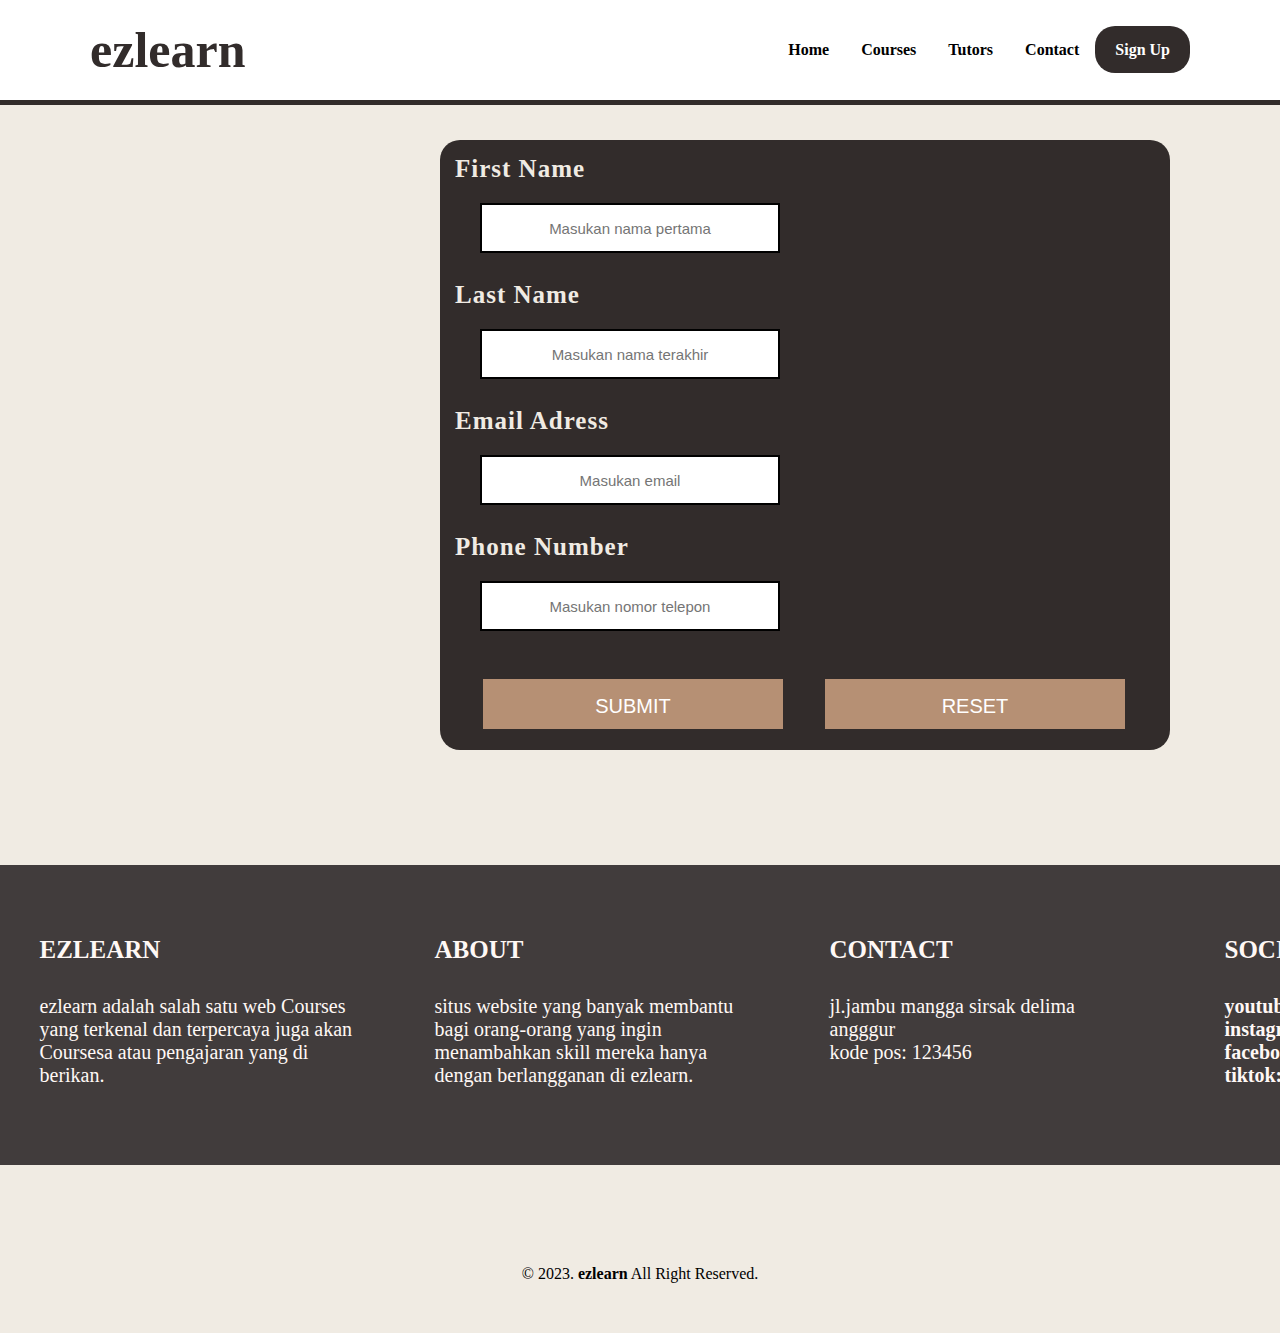
<file: modul/signup.html>
<!DOCTYPE html>
<html lang="en">
<head>
  <meta charset="UTF-8">
  <meta name="viewport" content="width=device-width, initial-scale=1.0">
  <title>easy programming</title>
</head>
<link rel="stylesheet" href="../aset/css/signup.css">
<body>

  <!--navigasi-->
  <nav>
    <div class="wrapper">
      <div class="logo"><a href="">ezlearn</a></div>
      <div class="menu">
        <ul>
          <li><a href="../home.html">Home</a></li>
          <li><a href="../modul/kursus.html">Courses</a></li>
          <li><a href="../modul/tutor.html">Tutors</a></li>
          <li><a href="../modul/contact.html">Contact</a></li>
          <li><a href="../modul/signup.html" class="tbl-biru">Sign Up</a></li>
        </ul>
      </div>
    </div>
  </nav>

<form>
    <label for="fname">First Name</label><br>
    <input type="text" id="fname" placeholder="Masukan nama pertama"><br><br>
    <label for="lname">Last Name</label><br>
    <input type="text" id="lname" placeholder="Masukan nama terakhir"><br><br>
    <label for="eadres">Email Adress</label><br>
    <input type="text" id="eadres" placeholder="Masukan email"><br><br>
    <label for="pnumber">Phone Number</label><br>
    <input type="text" id="pnumber" placeholder="Masukan nomor telepon"><br><br>
    <input type="submit" value="Submit">
    <input type="reset" value="Reset">
  </form>

     <!--untuk contact-->
     <div id="contact">
      <div class="wrapper">
        <div class="footer">
          <div class="footer-section">
            <h3>ezlearn</h3>
            <p>ezlearn adalah salah satu web Courses yang terkenal dan terpercaya juga akan Coursesa atau pengajaran yang di berikan.</p>
          </div>
          <div class="footer-section">
            <h3>about</h3>
            <p>situs website yang banyak membantu bagi orang-orang yang ingin menambahkan skill mereka hanya dengan berlangganan di ezlearn.</p>
          </div>
          <div class="footer-section">
            <h3>contact</h3>
            <p>jl.jambu mangga sirsak delima angggur</p>
            <p>kode pos: 123456</p>
          </div>
          <div class="footer-section">
            <h3>social</h3>
            <p><b>youtube: </b>programming ezlearn
               <b>instagram: </b>ezlearn<br>
               <b>facebook: </b>ezlearn<br>
               <b>tiktok: </b>ezlearn
            </p>
          </div>
        </div>
      </div>
    </div>
    
      <div id="copyright">
        <div class="wrapper">
          &copy; 2023. <b>ezlearn</b> All Right Reserved.
        </div>
      </div>

</body>
</html>
</file>
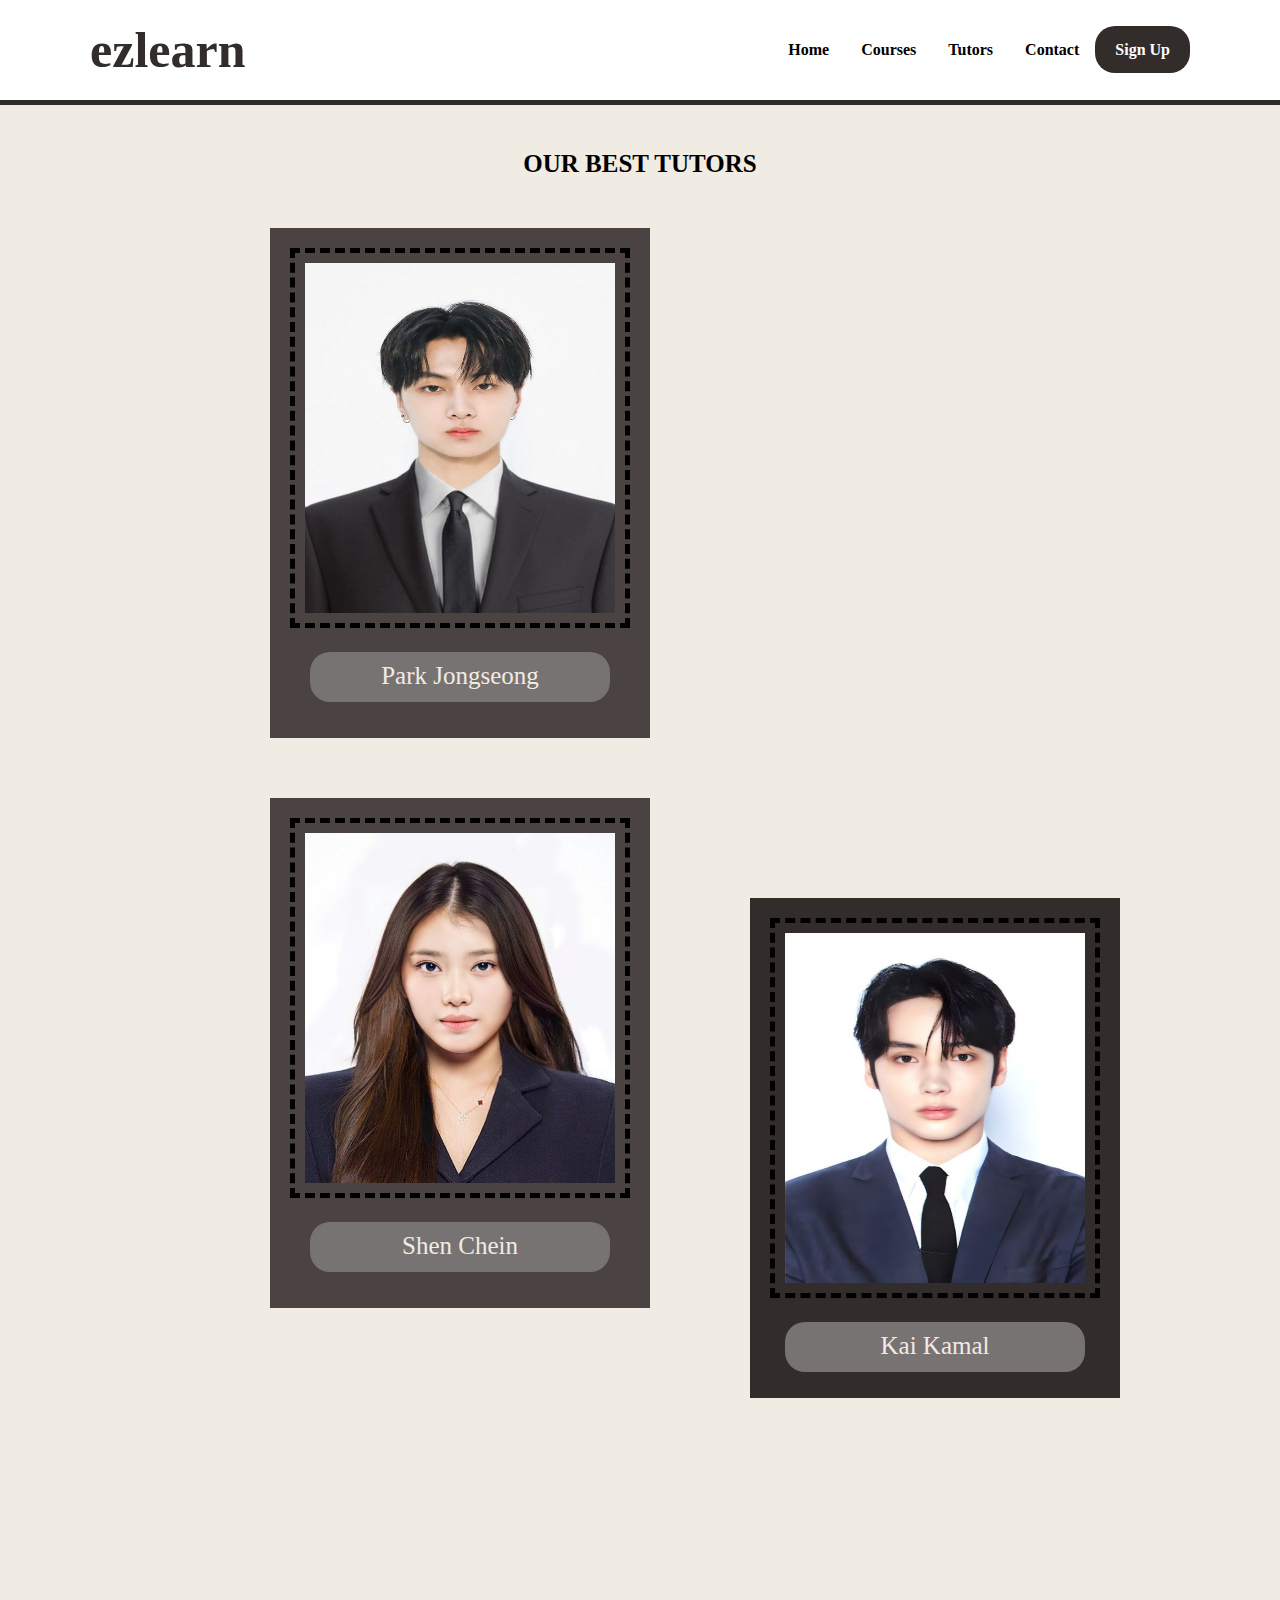
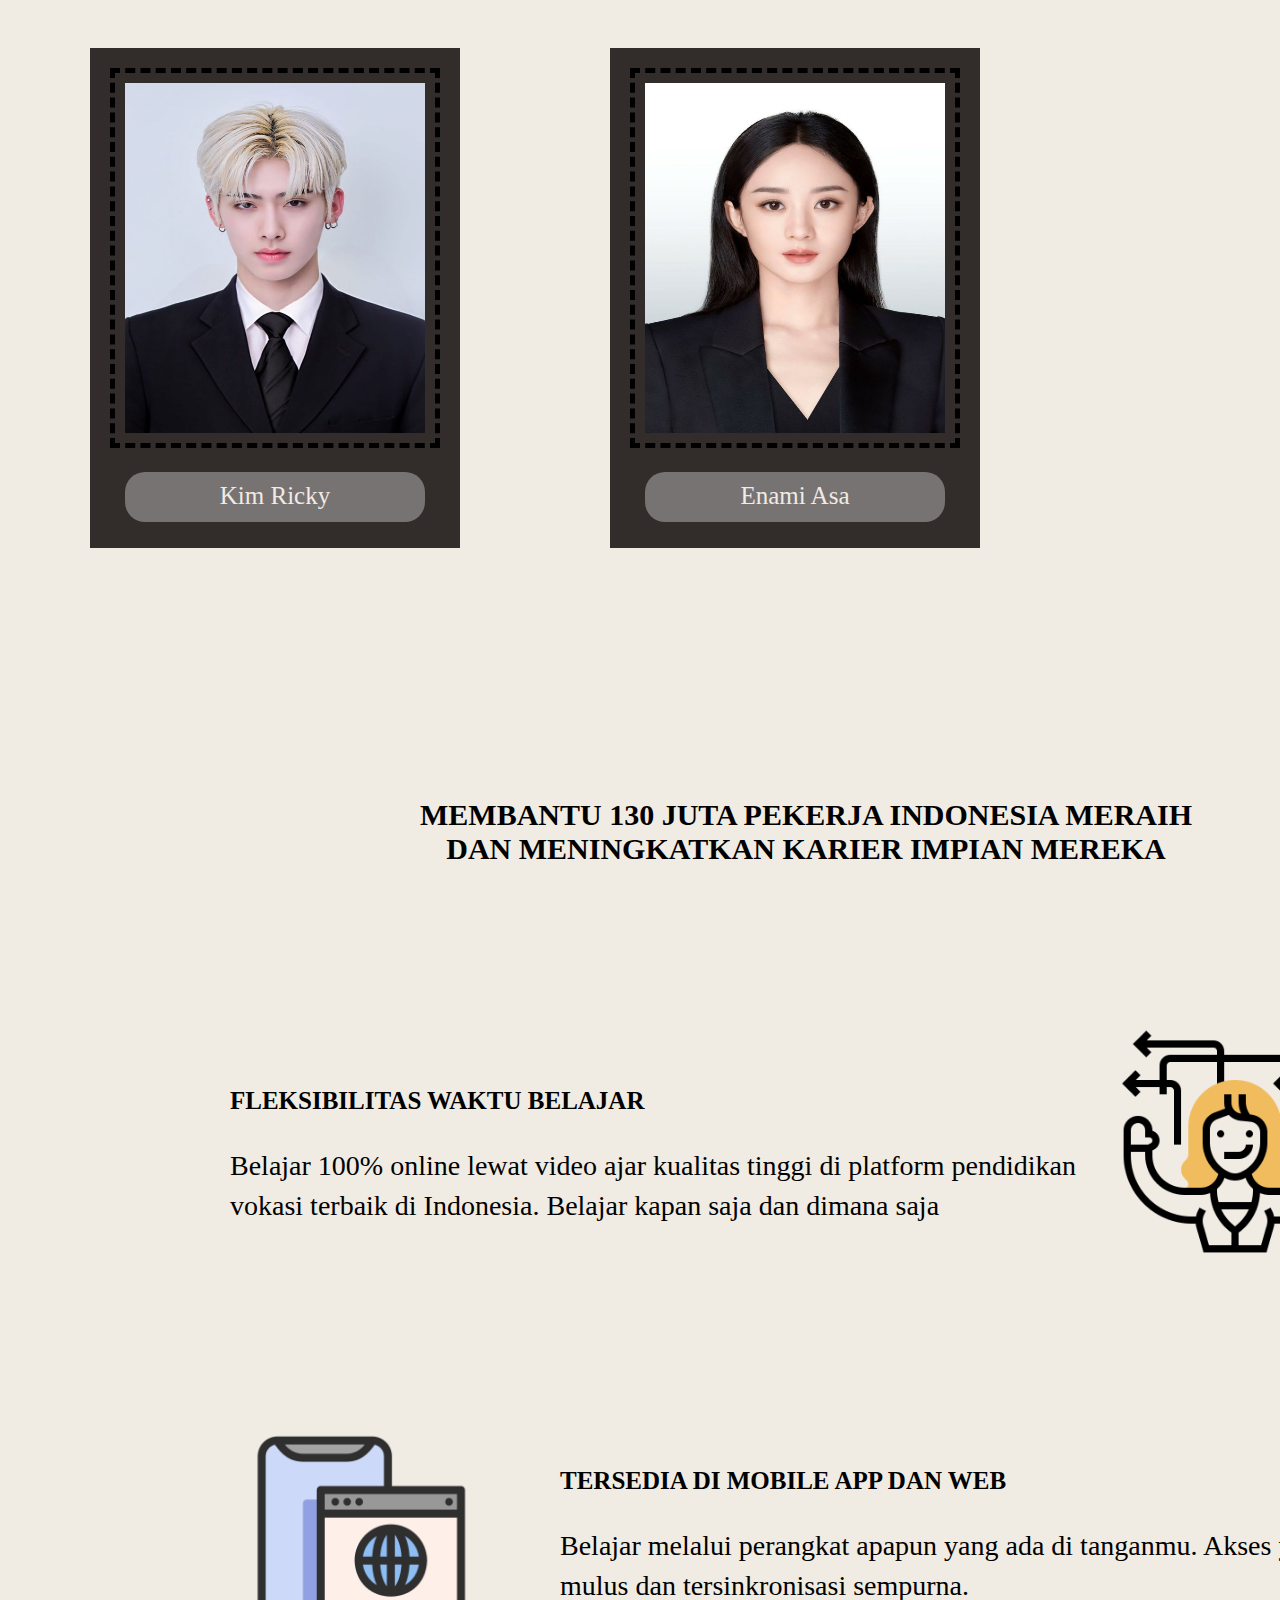
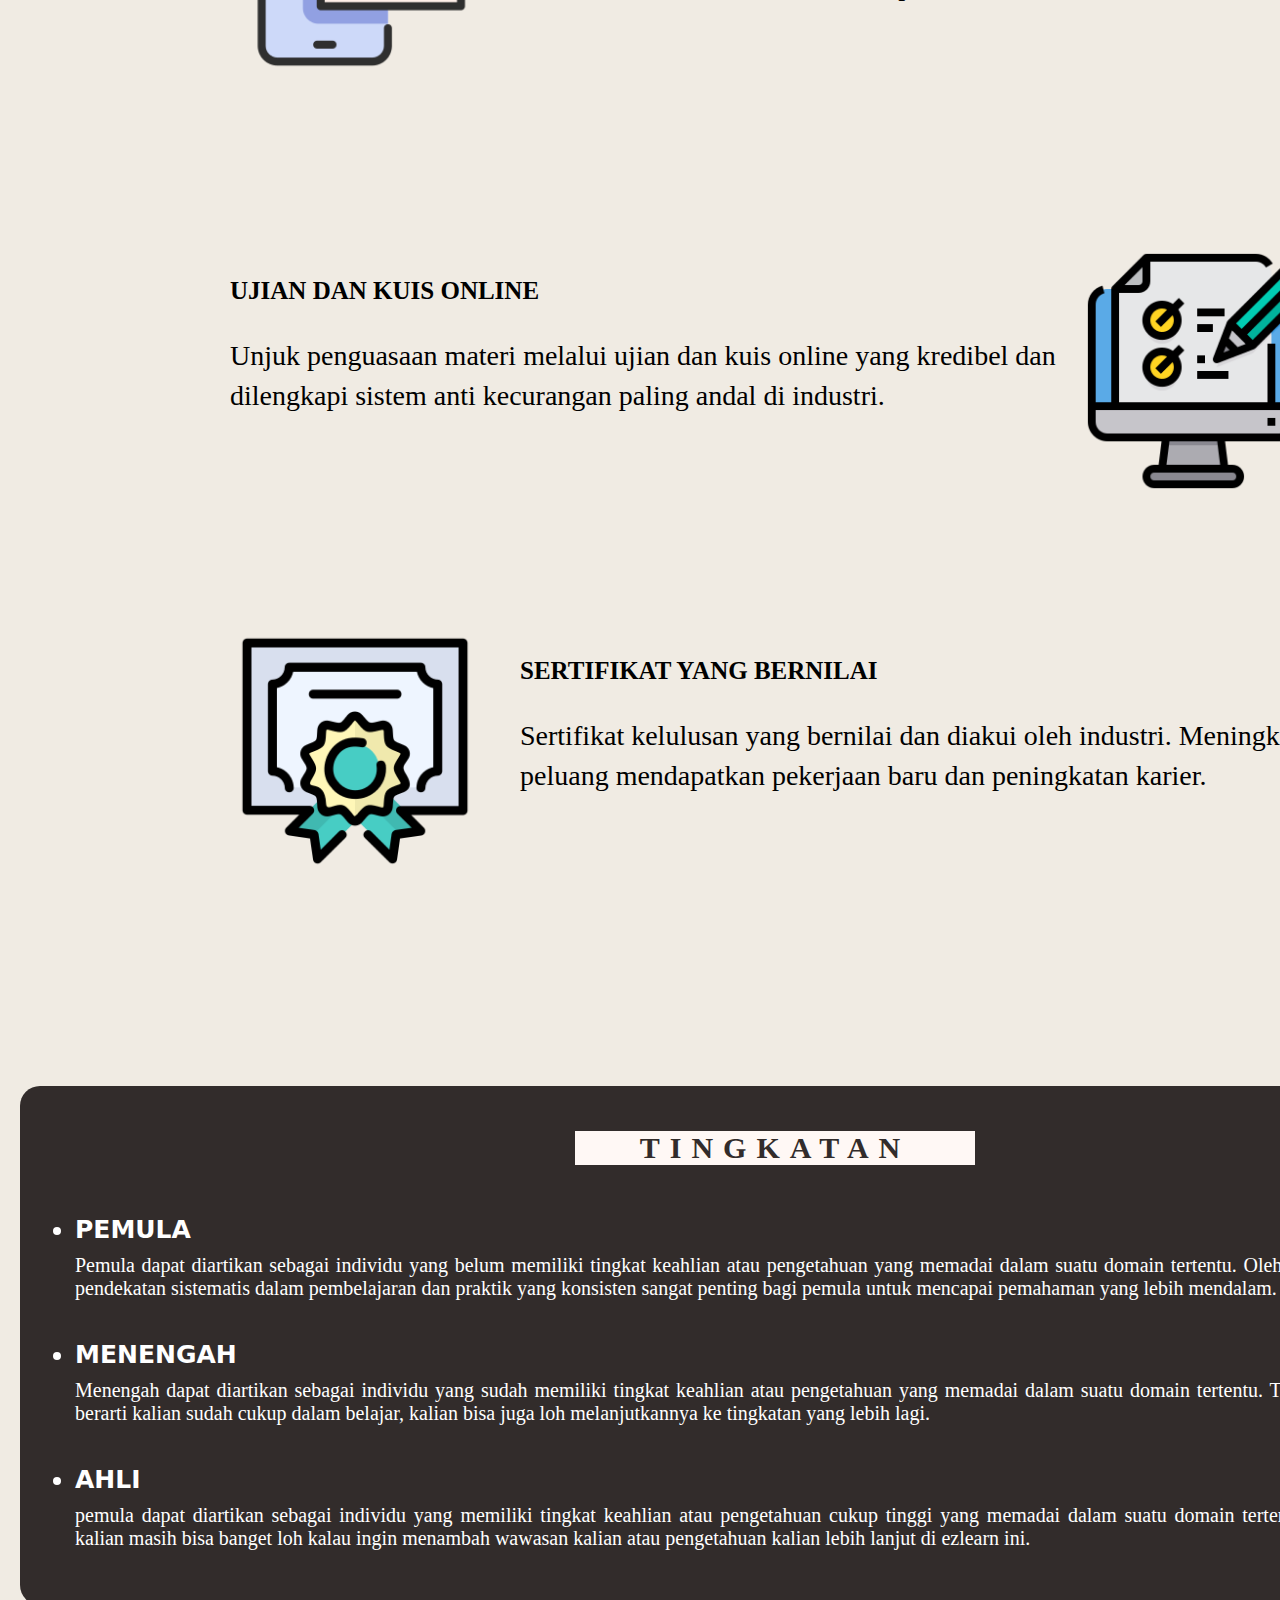
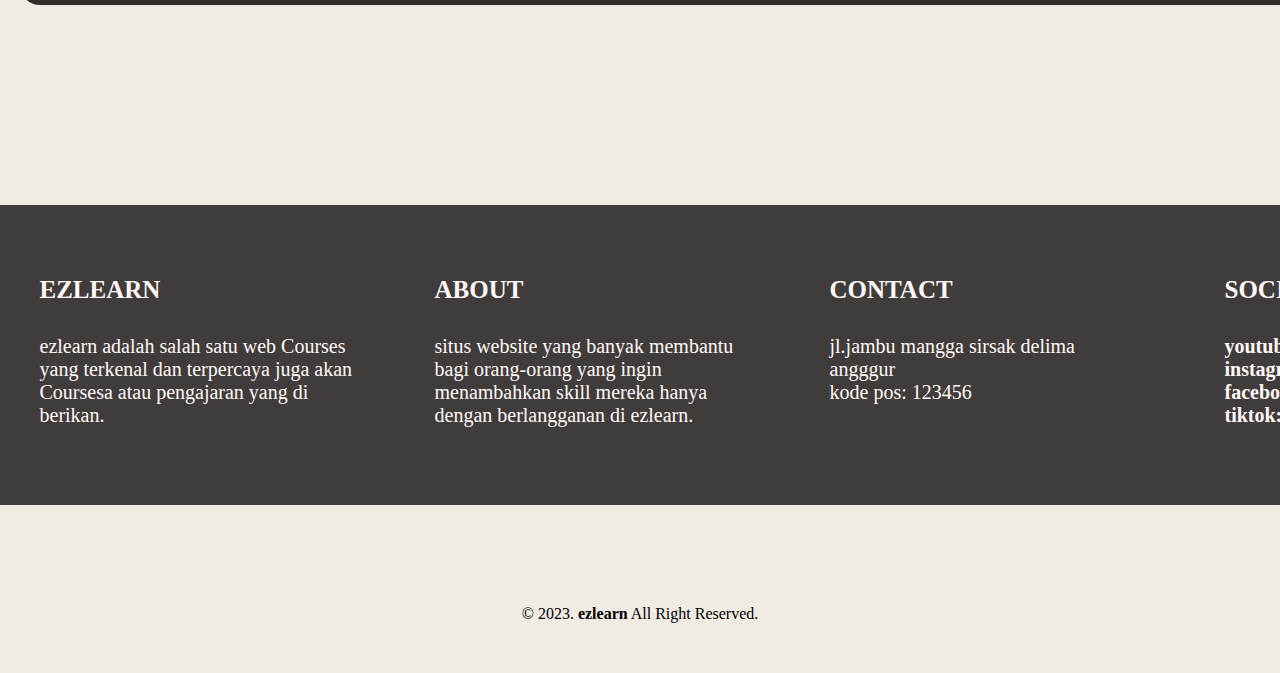
<file: modul/tutor.html>
<!DOCTYPE html>
<html lang="en">
<head>
  <meta charset="UTF-8">
  <meta name="viewport" content="width=device-width, initial-scale=1.0">
  <title>Easy Programming</title>
  <link rel="stylesheet" href="../aset/css/tutor.css">
</head>
<body>

<!--navigasi-->
  <nav>
    <div class="wrapper">
      <div class="logo"><a href="">ezlearn</a></div>
      <div class="menu">
        <ul>
          <li><a href="../home.html">Home</a></li>
          <li><a href="../modul/kursus.html">Courses</a></li>
          <li><a href="../modul/tutor.html">Tutors</a></li>
          <li><a href="../modul/contact.html">Contact</a></li>
          <li><a href="../modul/signup.html" class="tbl-biru">Sign Up</a></li>
        </ul>
      </div>
    </div>
  </nav>

<!--tutor-->

<h1>our best tutors</h1>

  <div class="tutor">
    <img src="../aset/image/jay.jpg" alt="">
    <center>
    <p>park jongseong</p>
  </center>
  </div>
  <div class="tutor">
    <img src="../aset/image/shen.jpg" alt="">
    <center>
    <p>shen chein</p>
  </center>
  </div>


  <div class="tutor2">
    <img src="../aset/image/kai.jpg" alt="">
    <center>
    <p>kai kamal</p>
  </center>
  </div>
  <div class="tutor2">
    <img src="../aset/image/riki.jpg" alt="">
    <center>
    <p>kim ricky</p>
  </center>
  </div>
  <div class="tutor2">
    <img src="../aset/image/asa.jpg" alt="">
    <center>
    <p>enami asa</p>
  </center>
  </div>

  <!--ulasan-->
  <div class="titel">
  <center>
    <h1>Membantu 130 juta pekerja Indonesia meraih <br> 
      dan meningkatkan karier impian mereka</h1>
    </center>
  </div>

  <div class="mnnft1">
    <img src="../aset/image/flek.jpg" alt="">
    <h3>Fleksibilitas waktu belajar</h3>
    <p>Belajar 100% online lewat video ajar kualitas tinggi di platform pendidikan vokasi terbaik di Indonesia. Belajar kapan saja dan dimana saja</p>
  </div>
  <div class="mnnft2">
    <img src="../aset/image/web.jpg" alt="">
    <h3>Tersedia di mobile app dan web</h3>
    <p>Belajar melalui perangkat apapun yang ada di tanganmu. Akses yang mulus dan tersinkronisasi sempurna.</p>
  </div>
  <div class="mnnft3">
    <img src="../aset/image/ujin.jpg" alt="">
    <h3>Ujian dan kuis online</h3>
    <p>Unjuk penguasaan materi melalui ujian dan kuis online yang kredibel dan dilengkapi sistem anti kecurangan paling andal di industri.</p>
  </div>
  <div class="mnnft4">
    <img src="../aset/image/ser.jpg" alt="">
    <h3>Sertifikat yang bernilai</h3>
    <p>Sertifikat kelulusan yang bernilai dan diakui oleh industri. Meningkatkan peluang mendapatkan pekerjaan baru dan peningkatan karier.</p>
  </div>

  
<!--tingkatan-->
<div class="tingkatan">
  <h1>Tingkatan</h1>
  <section>
  <li>pemula</li>
  <p>
    Pemula dapat diartikan sebagai individu yang belum memiliki tingkat keahlian atau pengetahuan yang memadai dalam suatu domain tertentu. Oleh karena itu, pendekatan sistematis dalam pembelajaran dan praktik yang konsisten sangat penting bagi pemula untuk mencapai pemahaman yang lebih mendalam.
  </p>
  <li>menengah</li>
  <p>
    Menengah dapat diartikan sebagai individu yang sudah memiliki tingkat keahlian atau pengetahuan yang memadai dalam suatu domain tertentu. Tetapi bukan berarti kalian sudah cukup dalam belajar, kalian bisa juga loh melanjutkannya ke tingkatan yang lebih lagi.
  </p>
  <li>ahli</li>
  <p>
    pemula dapat diartikan sebagai individu yang  memiliki tingkat keahlian atau pengetahuan cukup tinggi yang memadai dalam suatu domain tertentu. Namun kalian masih bisa banget loh kalau ingin menambah wawasan kalian atau pengetahuan kalian lebih lanjut di ezlearn ini.
  </p>
</section>
</div>

     <!--untuk contact-->
     <div id="contact">
      <div class="wrapper">
        <div class="footer">
          <div class="footer-section">
            <h3>ezlearn</h3>
            <p>ezlearn adalah salah satu web Courses yang terkenal dan terpercaya juga akan Coursesa atau pengajaran yang di berikan.</p>
          </div>
          <div class="footer-section">
            <h3>about</h3>
            <p>situs website yang banyak membantu bagi orang-orang yang ingin menambahkan skill mereka hanya dengan berlangganan di ezlearn.</p>
          </div>
          <div class="footer-section">
            <h3>contact</h3>
            <p>jl.jambu mangga sirsak delima angggur</p>
            <p>kode pos: 123456</p>
          </div>
          <div class="footer-section">
            <h3>social</h3>
            <p><b>youtube: </b>programming ezlearn
               <b>instagram: </b>ezlearn<br>
               <b>facebook: </b>ezlearn<br>
               <b>tiktok: </b>ezlearn
            </p>
          </div>
        </div>
      </div>
    </div>
  
    <div id="copyright">
      <div class="wrapper">
        &copy; 2023. <b>ezlearn</b> All Right Reserved.
      </div>
    </div>


</body>
</html>
</file>
<file: aset/css/home.css>
* {
    text-decoration: none;
    margin: 0px;
    padding: 0px;
}

body {
    background-color: #F0EBE3;
    margin: 0px;
    padding: 0px;
    font-family: 'open sans','sans-serif';
}

.wrapper {
    width: 1100px;
    margin: auto;
    position: relative;
}

.logo a {
    font-size: 50px;
    font-weight: bolder;
    float: left;
    font-family: 'Segoe UI';
    color: #322C2B;
}

.menu {
    float: right;
}

nav {
    width: 100%;
    margin: auto;
    display: flex;
    line-height: 100px;
    position: fixed;
    top: 0;
    background-color: white;
    border-bottom: 5px solid  #322C2B;
}

nav ul {
    list-style-type: none;
    margin: 0;
    padding: 0;
    overflow: hidden;
}

nav ul li {
    float: left;
}

nav ul li a {
    color: black;
    font-weight: bold;
    text-align: center;
    padding: 0px 16px 0px 16px;
    text-decoration: none;
}

nav ul li a:hover {
    text-decoration: none;
}

a.tbl-biru {
    background: #322C2B;
    border-radius: 20px;
    margin-top: 20px;
    padding: 15px 20px 15px 20px;
    color: white;
    cursor: pointer;
    font-weight: bold;
}

a.tbl-biru:hover {
    background: #948b8a;
    text-decoration: none;
}

.kolom1 {
    width: 600px;
    height: 500px;
    margin: 15px;
    margin-top: 180px;
    margin-left: 100px;
    margin-right: 50px;
    padding: 15px;
    float: left;
}

.kolom1 img {
    width: 600px;
    height: 400px;
    margin-left: 70px;
    margin-right: 50px;
}

.kolom2 {
    width: 400px;
    height: 500px;
    margin-top: 290px;
    margin-left: 50px;
    float: left;
}

.kolom2 h1 {
    width: 600px;
    font-family: 'Goudy Stout';
    font-size: 25px;
    color: rgb(85, 134, 161);
    letter-spacing: 10px;
    line-height: 50px;
}

.kolom2 p {
    width: 550px;
    font-family: 'roboto';
    font-size: 22px;
    font-weight: 500;
    letter-spacing: 1px;
    text-align: justify;
}

.kolom3 {
    width: 400px;
    height: 500px;
    margin-top: 170px;
    margin-left: 230px;
    margin-right: 90px;
    float: left;
}

.kolom3 h1 {
    width: 600px;
    font-family: 'Goudy Stout';
    font-size: 22px;
    color: rgb(85, 134, 161);
    letter-spacing: 10px;
    line-height: 50px;
}

.kolom3 p {
    width: 600px;
    font-family: 'roboto';
    font-size: 22px;
    font-weight: 500;
    letter-spacing: 1px;
    text-align: justify;
}

.kolom4 {
    width: 600px;
    height: 500px;
    margin: 15px;
    margin-bottom: 50px;
    margin-left: 150px;
    padding: 15px;
    float: left;
}

.kolom4 img {
    width: 500px;
    height: 500px;
}

.kolom5 {
    width: 1300px;
    height: 100px;
    margin: 15px;
    margin-left: 130px;
    margin-top: 100px;
    padding: 15px;
    float: left;
}

.kolom5 h1 {
    font-family: 'Goudy Stout';
    font-size: 25px;
}

.kolom5 p {
    font-size: 22px;
    margin-top: 10px;
    letter-spacing: 1px;
}

.kolom6 {
    background-color: #322C2B;
    width: 300px;
    height: 400px;
    margin: 15px;
    margin-left: 145px;
    margin-bottom: 120px;
    padding: 15px;
    float: left;
}

.kolom6 img {
    width: 280px;
    height: 350px;
    margin-left: 10px;
}

.kolom6 p {
    font-size: 20px;
    text-transform: uppercase;
    font-weight: 600;
    text-align: center;
    margin-top: 15px;
    color: #F0EBE3;
}

#contact {
    margin-top: 100px;
    float: left;
}

.footer {
    background-color: #413c3c;
    width: 1580px;
    height: 300px;
    position: relative;
    display: flex;
    flex-wrap: wrap;
    margin: auto;
    margin-left: 0px;
}

.footer-section {
    width: 20%;
    margin: 0 auto;
    font-size: 20px;
    color: #fff8f5;
    margin-top: 60px;
}

h3 {
    font-family: 'comic sans ms';
    font-weight: 800;
    font-size: 25px;
    text-transform: uppercase;
    margin-bottom: 20px;
    color: #fff8f5;
    width: 100%;
    line-height: 50px;
}

#copyright {
    text-align: center;
    width: 100%;
    padding: 50px 0px 50px 0px;
    margin-top: 50px;
    float: left;
}
</file>
<file: aset/css/contact.css>
* {
    text-decoration: none;
    margin: 0px;
    padding: 0px;
}

body {
    background-color: #F0EBE3;
    margin: 0px;
    padding: 0px;
    font-family: 'open sans','sans-serif';
}

.wrapper {
    width: 1100px;
    margin: auto;
    position: relative;
}

.logo a {
    font-size: 50px;
    font-weight: bolder;
    float: left;
    font-family: 'Segoe UI';
    color: #322C2B;
}

.menu {
    float: right;
}
nav {
    width: 100%;
    margin: auto;
    display: flex;
    line-height: 100px;
    position: fixed;
    top: 0;
    background-color: white;
    border-bottom: 5px solid  #322C2B;
}

nav ul {
    list-style-type: none;
    margin: 0;
    padding: 0;
    overflow: hidden;
}

nav ul li {
    float: left;
}

nav ul li a {
    color: black;
    font-weight: bold;
    text-align: center;
    padding: 0px 16px 0px 16px;
    text-decoration: none;
}

nav ul li a:hover {
    text-decoration: none;
}

a.tbl-biru {
    background: #322C2B;
    border-radius: 20px;
    margin-top: 20px;
    padding: 15px 20px 15px 20px;
    color: white;
    cursor: pointer;
    font-weight: bold;
}

a.tbl-biru:hover {
    background: #d6d0d5;
    text-decoration: none;
}

.kolom1 {
    width: 600px;
    height: 500px;
    margin: 15px;
    margin-top: 100px;
    padding: 15px;
    float: left ;

}

.kolom1 h1 {
    width: 500px;
    height: 500px;
    letter-spacing: 10px;
    line-height: 45px;
    word-break: keep-all;
    text-align: left;
    text-transform: uppercase;
    font-family:'Franklin Gothic Medium';
    border-left: 5px solid;
    padding-left: 18px;
    margin-left: 110px;
    align-content: center;
}

.kolom1 img {
    width: 500px;
    height: 500px;
    border-left: 5px solid;
    border-right: 5px solid ;
    padding-left: 100px;
    padding-right: 100px;
    margin-left: 50px;
}

.kolom2 p {
    background-color: #322C2B;
    color: #F0EBE3;
    width: 100%;
    height: 70px;
    float: left;
    font-size: 25px;
    text-align: center;
    align-content: center;
    text-transform: capitalize;
    letter-spacing: 15px;
    word-spacing: 2px;
    margin-top: 30px;
    margin-bottom: 90px
}

.kolom3 {
    width: 1350px;
    height: 250px;
    margin: 15px;
    margin-left: 100px;
    margin-top: 150px;
    padding: 15px;
    float: left;
}

.kolom3 h1 {
    text-align: center;
    font-family: 'Gill Sans';
    padding-bottom: 20px;
}

.kolom3 p {
    font-size: 25px;
}

.kolom4 {
    width: 100px;
    margin: 15px;
    padding: 15px;
    float: left;
    margin-right: 10px;
    margin-left: 150px;
    margin-bottom: 150px;
}

.kolom4 img {
    width: 100px;

}

.kolom5 {
    width: 300px;
    height: 200px;
    padding: 0px;
    margin: 10px;
    margin-top: 170px;
    margin-bottom: 170px;
    margin-left: 165px;
    float: left;
    border-top: 5px solid;
}

.kolom5 h1 {
    font-weight: 600;
    text-align: left;
    margin-bottom: 10px;
    margin-top: 20px;
}

.kolom5 p {
    width: 300px;
    font-size: 20px;
    font-family: 'sans serif';
    text-align: justify;
}

#contact {
    margin-top: 100px;
    float: left;
}

.footer {
    background-color: #413c3c;
    width: 1580px;
    height: 300px;
    position: relative;
    display: flex;
    flex-wrap: wrap;
    margin: auto;
    margin-left: 0px;
}

.footer-section {
    width: 20%;
    margin: 0 auto;
    font-size: 20px;
    color: #fff8f5;
    margin-top: 60px;
}

h3 {
    font-family: 'comic sans ms';
    font-weight: 800;
    font-size: 25px;
    text-transform: uppercase;
    margin-bottom: 20px;
    color: #fff8f5;
    width: 100%;
    line-height: 50px;
}

#copyright {
    text-align: center;
    width: 100%;
    padding: 50px 0px 50px 0px;
    margin-top: 50px;
    float: left;
}
</file>
<file: aset/css/kursus.css>
* {
    text-decoration: none;
    margin: 0px;
    padding: 0px;
}

body {
    background-color: #F0EBE3;
    margin: 0px;
    padding: 0px;
    font-family: 'open sans','sans-serif';
}

.wrapper {
    width: 1100px;
    margin: auto;
    position: relative;
}

.logo a {
    font-size: 50px;
    font-weight: bolder;
    float: left;
    font-family: 'Segoe UI';
    color: #322C2B;
}

.menu {
    float: right;
}

nav {
    width: 100%;
    margin: auto;
    display: flex;
    line-height: 100px;
    position: fixed;
    top: 0;
    background-color: white;
    border-bottom: 5px solid  #322C2B;
}

nav ul {
    list-style-type: none;
    margin: 0;
    padding: 0;
    overflow: hidden;
}

nav ul li {
    float: left;
}

nav ul li a {
    color: black;
    font-weight: bold;
    text-align: center;
    padding: 0px 16px 0px 16px;
    text-decoration: none;
}

nav ul li a:hover {
    text-decoration: none;
}

a.tbl-biru {
    background: #322C2B;
    border-radius: 20px;
    margin-top: 20px;
    padding: 15px 20px 15px 20px;
    color: white;
    cursor: pointer;
    font-weight: bold;
}

a.tbl-biru:hover {
    background: #d6d0d5;
    text-decoration: none;
}

.bnnr {
    background-image: url(../image/bnnr.jpg);
    width: 1405px;
    height: 550px;
    margin-left: 90px;
    margin-right: 0px;
    margin-top: 170px;
    margin-bottom: 150px;
    border-radius: 100px;
    border: 10px solid #322C2B;
}

.bnnr p {
    text-transform: uppercase;
    font-size: 30px;
    font-weight: 700;
    margin-left: 75px;
    margin-top: 38px;
}

marquee {
    background-color: #322C2B;
    color: white;
    align-content: center;
    height: 40px;
    border-radius: 20px;
    margin: 35px;
    margin-top: 100px;
    padding: 10px;
    padding-left: 30px;
    font-size: 40px;
    font-weight: 550;
    font-family: 'comic sans serif';
    letter-spacing: 70px;

}

.kolom6 {
    margin: 20px;
    margin-left: 50px;
    margin-top: 40px;
    margin-bottom: 100px;
    padding: 20px;
    float: left;
    align-content: center;
}


.kolom6 img {
    width: 240px;
    margin: 10px;
    margin-bottom: 10px;
    padding: 10px;
    border-radius: 50px;
    margin-left: 100px;
}

.kolom6 img:hover {
    width: 280px;
    border-radius: 60px;
    transition: all .5s ease-in-out;
}

.kolom6 p {
    background-color: #322C2B;
    color: white;
    width: 200px;
    border-radius: 100px;
    font-size: 20px;
    font-weight: 600;
    font-family: 'comic sans ms';
    text-align: center;
    padding: 10px;
    margin-left: 120px;
}


.kolom3 {
    background-color: #413c3c;
    width: 280px;
    height: 350px;
    margin: 20px;
    margin-left: 80px;
    margin-right: 0px;
    margin-top: 100px;
    margin-bottom:  100px;
    padding: 20px;
    float: left;
    text-align: justify;
    border-style: groove;
    border-width: 50px;
    border-color: white;
}

.kolom3 h3 {
    font-family: 'comi';
    font-size: 25px;
    margin-top: 30px;
    color: whitesmoke;
    text-align: center;
    text-transform: uppercase;
}

.kolom3 p {
    width: 250px;
    height: 200px;
    font-size: 25px;
    color: rgb(255, 255, 255);
    margin-top: 30px;
    padding-left: 18px;
    padding-right: -10px;
}

#contact {
    margin-top: 100px;
    float: left;
}

.footer {
    background-color: #413c3c;
    width: 1580px;
    height: 300px;
    position: relative;
    display: flex;
    flex-wrap: wrap;
    margin: auto;
    margin-left: 0px;
}

.footer-section {
    width: 20%;
    margin: 0 auto;
    font-size: 20px;
    color: #fff8f5;
    margin-top: 60px;
}

h3 {
    font-family: 'comic sans ms';
    font-weight: 800;
    font-size: 25px;
    text-transform: uppercase;
    margin-bottom: 20px;
    color: #fff8f5;
    width: 100%;
    line-height: 50px;
}

#copyright {
    text-align: center;
    width: 100%;
    padding: 50px 0px 50px 0px;
    margin-top: 50px;
    float: left;
}
</file>
<file: aset/css/signup.css>
* {
    text-decoration: none;
    margin: 0px;
    padding: 0px;
}

body {
    background-color: #F0EBE3;
    margin: 0px;
    padding: 0px;
    font-family: 'open sans','sans-serif';
}

.wrapper {
    width: 1100px;
    margin: auto;
    position: relative;
}

.logo a {
    font-size: 50px;
    font-weight: bolder;
    float: left;
    font-family: 'Segoe UI';
    color: #322C2B;
}

.menu {
    float: right;
}
nav {
    width: 100%;
    margin: auto;
    display: flex;
    line-height: 100px;
    position: fixed;
    top: 0;
    background-color: white;
    border-bottom: 5px solid  #322C2B;
}

nav ul {
    list-style-type: none;
    margin: 0;
    padding: 0;
    overflow: hidden;
}

nav ul li {
    float: left;
}

nav ul li a {
    color: black;
    font-weight: bold;
    text-align: center;
    padding: 0px 16px 0px 16px;
    text-decoration: none;
}

nav ul li a:hover {
    text-decoration: none;
}

a.tbl-biru {
    background: #322C2B;
    border-radius: 20px;
    margin-top: 20px;
    padding: 15px 20px 15px 20px;
    color: white;
    cursor: pointer;
    font-weight: bold;
}

a.tbl-biru:hover {
    background: #d6d0d5;
    text-decoration: none;
}

form {
    background-color: #322C2B;
    color: #F0EBE3;
    width: 700px;
    height: 580px;
    margin: 15px;
    padding: 15px;
    margin-left: 440px;
    margin-top: 140px;  
    border-radius: 20px; 
}

label {
    text-transform: capitalize;
    font-weight: 600;
    font-size: 25px;
    letter-spacing: 1px;
}

input {
    width: 300px;
    height: 50px;
    border: 2px solid;
    box-sizing: border-box;
    margin-top: 20px;
    margin-bottom: 10px;
    text-align: center;
    margin-left: 25px;
    font-size: 15px;
}

input[type=button], input[type=submit], input[type=reset] {
    background-color: #b69074;
    font-size: 20px;
    text-transform: uppercase;
    border: none;
    color: white;
    padding: 16px 32px;
    text-decoration: none;
    margin: 4px 2px;
    cursor: pointer;
    margin-left: 28px;
    margin-right: 10px;
    margin-top: 20px;
  }

  #contact {
    margin-top: 100px;
    float: left;
}

.footer {
    background-color: #413c3c;
    width: 1580px;
    height: 300px;
    position: relative;
    display: flex;
    flex-wrap: wrap;
    margin: auto;
    margin-left: 0px;
}

.footer-section {
    width: 20%;
    margin: 0 auto;
    font-size: 20px;
    color: #fff8f5;
    margin-top: 60px;
}

h3 {
    font-family: 'comic sans ms';
    font-weight: 800;
    font-size: 25px;
    text-transform: uppercase;
    margin-bottom: 20px;
    color: #fff8f5;
    width: 100%;
    line-height: 50px;
}

#copyright {
    text-align: center;
    width: 100%;
    padding: 50px 0px 50px 0px;
    margin-top: 50px;
    float: left;
}
</file>
<file: aset/css/tutor.css>
* {
    text-decoration: none;
    margin: 0px;
    padding: 0px;
}

body {
    background-color: #F0EBE3;
    margin: 0px;
    padding: 0px;
    font-family: 'open sans','sans-serif';
}

.wrapper {
    width: 1100px;
    margin: auto;
    position: relative;
}

.logo a {
    font-size: 50px;
    font-weight: bolder;
    float: left;
    font-family: 'Segoe UI';
    color: #322C2B;
}

.menu {
    float: right;
}

nav {
    width: 100%;
    margin: auto;
    display: flex;
    line-height: 100px;
    position: fixed;
    top: 0;
    background-color: white;
    border-bottom: 5px solid  #322C2B;
}

nav ul {
    list-style-type: none;
    margin: 0;
    padding: 0;
    overflow: hidden;
}

nav ul li {
    float: left;
}

nav ul li a {
    color: black;
    font-weight: bold;
    text-align: center;
    padding: 0px 16px 0px 16px;
    text-decoration: none;
}

nav ul li a:hover {
    text-decoration: none;
}

a.tbl-biru {
    background: #322C2B;
    border-radius: 20px;
    margin-top: 20px;
    padding: 15px 20px 15px 20px;
    color: white;
    cursor: pointer;
    font-weight: bold;
}

a.tbl-biru:hover {
    background: #d6d0d5;
    text-decoration: none;
}

h1 {
    text-transform: uppercase;
    font-size: 25px;
    font-weight: 600;
    text-align: center;
    margin-top: 150px;
}

.tutor {
    background-color: #4a4342;
    height: 490px;
    margin: 10px;
    margin-top: 50px;
    margin-left: 270px;
    margin-right: 10px;
    padding: 10px;
    float: left;
}

.tutor img {
    width: 310px;
    height: 350px;
    margin: 10px;
    padding: 10px;
    border: 2px solid;
    border-style: dashed;
    border-width: thick;
}

.tutor p {
    width: 300px;
    height: 40px;
    text-transform: capitalize;
    background-color: rgb(120, 115, 115);
    color: #F0EBE3;
    font-size: 25px;
    border-radius: 20px;
    text-align: center;
    padding-top: 10px;
    margin-top: 10px;
}

.tutor2 {
    background-color: #322C2B;
    height: 480px;
    margin: 10px;
    margin-top: 150px;
    margin-bottom: 100px;
    margin-left: 90px;
    margin-right: 60px;
    padding: 10px;
    float: left;
}

.tutor2 img {
    width: 300px;
    height: 350px;
    margin: 10px;
    padding: 10px;
    border: 2px solid;
    border-style: dashed;
    border-width: thick;
}

.tutor2 p {
    width: 300px;
    height: 40px;
    text-transform: capitalize;
    background-color: rgb(120, 115, 115);
    color: #F0EBE3;
    font-size: 25px;
    border-radius: 20px;
    text-align: center;
    padding-top: 10px;
    margin-top: 10px;
}

.titel h1 {
    margin-left: 90px;
    margin-bottom: 100px;
    margin-top: 150px;
    margin-left: 420px;
    font-size: 30px;
    float: inline-start;
}

.mnnft1 {
    width: 1320px;
    margin: 10px;
    padding: 10px;
    float: left;
    margin-top: 50px;
    margin-bottom: 100px;
    margin-left: 220px;
}

.mnnft1 img {
    width: 230px;
    float: right;
    margin-right: 200px;
}

.mnnft1 p {
    width: 1100px;
    font-size: 28px;
    font-family: 'sans serif';
    line-height: 40px;
    text-wrap: wrap;
}

.mnnft1 h3 {
    font-family: 'sans serif';
    text-align: left;
    color: black;
    margin-top: 50px;
}

.mnnft2 {
    width: 1300px;
    margin: 10px;
    padding: 10px;
    float: left;
    margin-top: 50px;
    margin-bottom: 100px;
    margin-left: 220px;
}

.mnnft2 img {
    width: 250px;
    float: left;
    margin-right: 80px;
}

.mnnft2 p {
    width: 1150px;
    justify-content: center;
    font-size: 28px;
    font-family: 'sans serif';
    line-height: 40px;
}

.mnnft2 h3 {
    font-family: 'sans serif';
    text-align: left;
    color: black;
    margin-top: 30px;
}

.mnnft3 {
    width: 1300px;
    margin: 10px;
    padding: 10px;
    float: left;
    margin-top: 50px;
    margin-bottom: 100px;
    margin-left: 220px;
    
}

.mnnft3 img {
    width: 250px;
    float: right;
    margin-right: 200px;
}

.mnnft3 p {
    width: 1200px;
    justify-content: center;
    font-size: 28px;
    font-family: 'sans serif';
    line-height: 40px;
}

.mnnft3 h3 {
    font-family: 'sans serif';
    text-align: left;
    color: black;
    margin-top: 20px;
}

.mnnft4 {
    width: 1300px;
    margin: 10px;
    padding: 10px;
    float: left;
    font-family: 'Franklin Gothic Medium';
    text-align: left;
    margin-bottom: 100px;
    margin-left: 220px;
}

.mnnft4 img {
    width: 250px;
    float: left;
    margin-right: 40px;
}

.mnnft4 p {
    width: 1200px;
    justify-content: center;
    font-size: 28px;
    font-family: 'sans serif';
    line-height: 40px;
}

.mnnft4 h3 {
    font-family: 'sans serif';
    text-align: left;
    color: black;
    margin-top: 20px;
}

.tingkatan {
    width: 1520px;
    background-color: #322C2B;
    color: white;
    margin: 15px;
    margin-top: 100px;
    margin-bottom: 100px;
    margin-left: 20px;
    padding: 15px;
    float: left;
    border-radius: 20px;
}

.tingkatan h1 {
    background-color: #fff8f5;
    color: #322C2B;
    width: 400px;
    font-size: 30px;
    margin-bottom: 50px;
    margin-top: 30px;
    margin-left: 540px;
    letter-spacing: 10px;
}

.tingkatan li {
    text-transform: uppercase;
    font-size: 25px;
    font-weight: 550;
    font-family: 'sans';
    margin-left: 40px;
}

.tingkatan p {
    width: 1300px;
    font-size: 20px;
    margin-top: 10px;
    margin-bottom: 40px;
    font-family: 'comic sans ms';
    text-align: justify;
    margin-left: 40px;
}

#contact {
    margin-top: 100px;
    float: left;
}

.footer {
    background-color: #413c3c;
    width: 1580px;
    height: 300px;
    position: relative;
    display: flex;
    flex-wrap: wrap;
    margin: auto;
    margin-left: 0px;
}

.footer-section {
    width: 20%;
    margin: 0 auto;
    font-size: 20px;
    color: #fff8f5;
    margin-top: 60px;
}

h3 {
    font-family: 'comic sans ms';
    font-weight: 800;
    font-size: 25px;
    text-transform: uppercase;
    margin-bottom: 20px;
    color: #fff8f5;
    width: 100%;
    line-height: 50px;
}

#copyright {
    text-align: center;
    width: 100%;
    padding: 50px 0px 50px 0px;
    margin-top: 50px;
    float: left;
}
</file>
